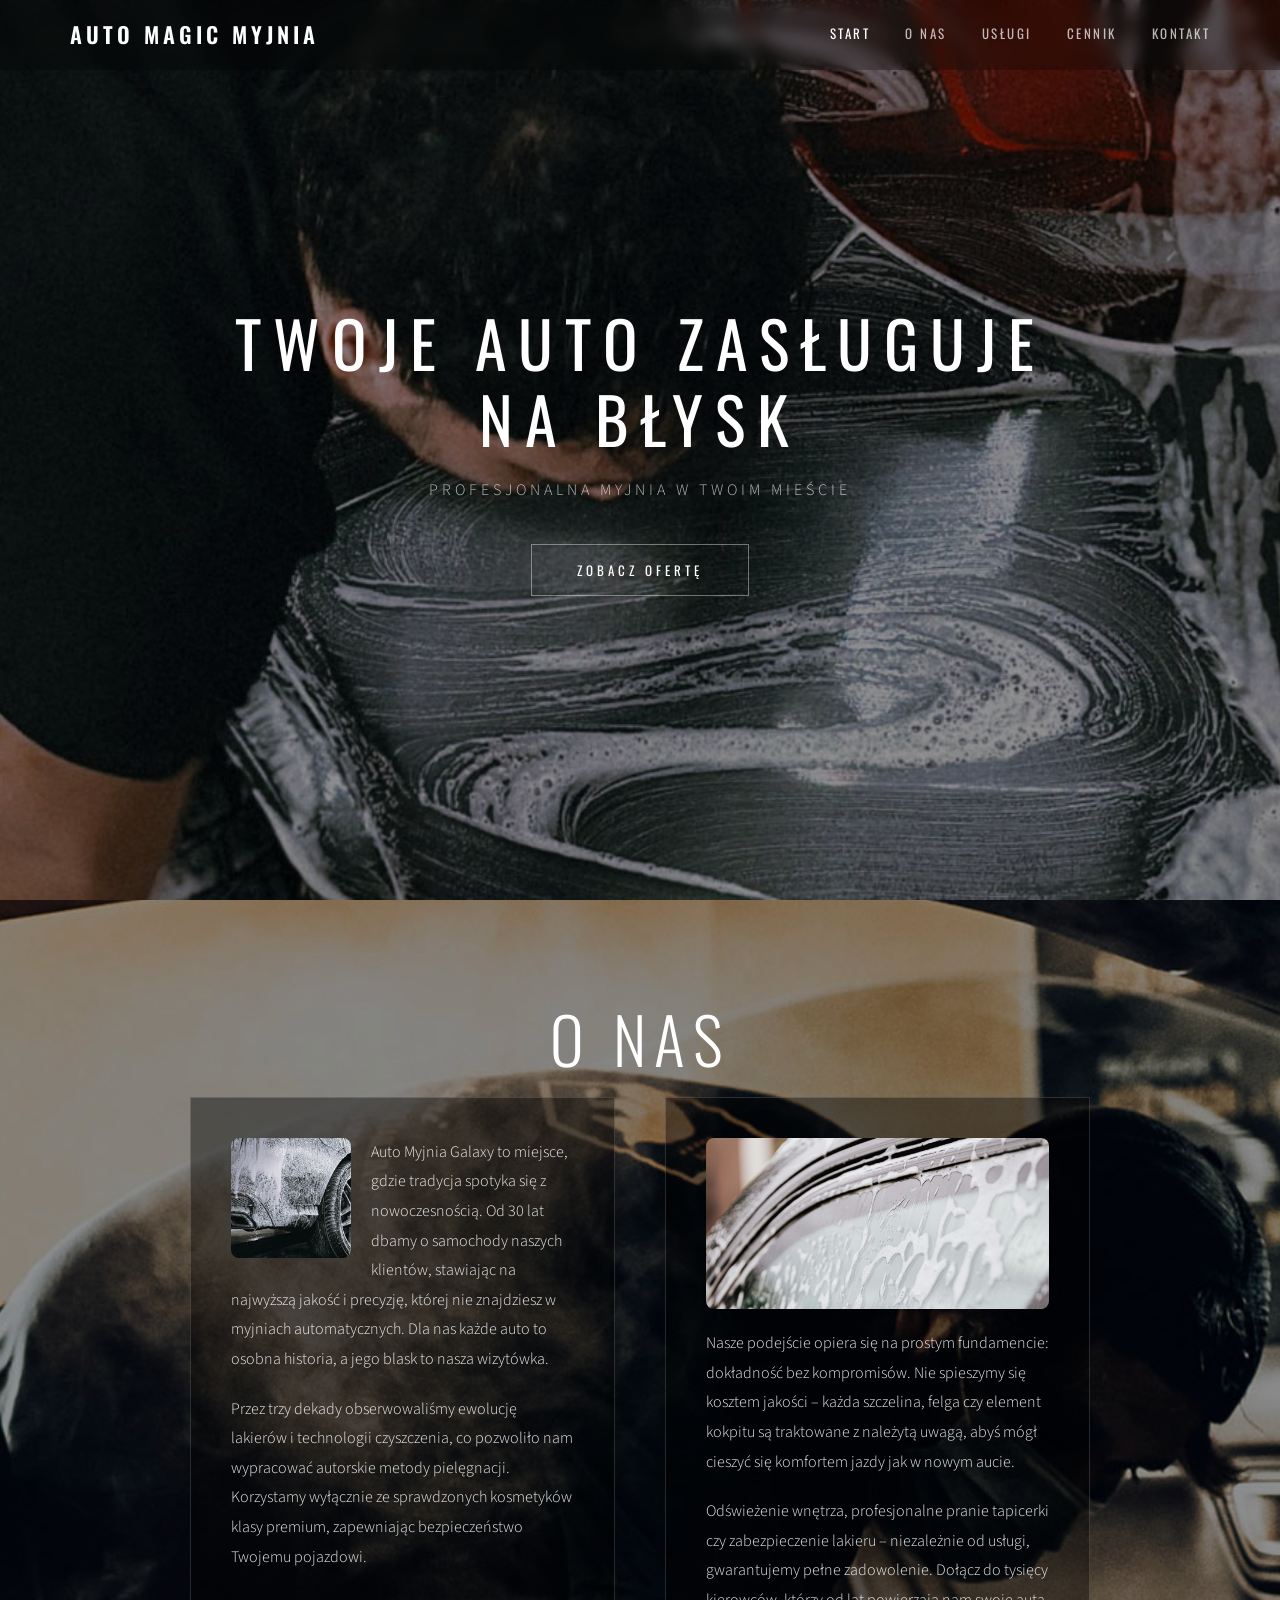
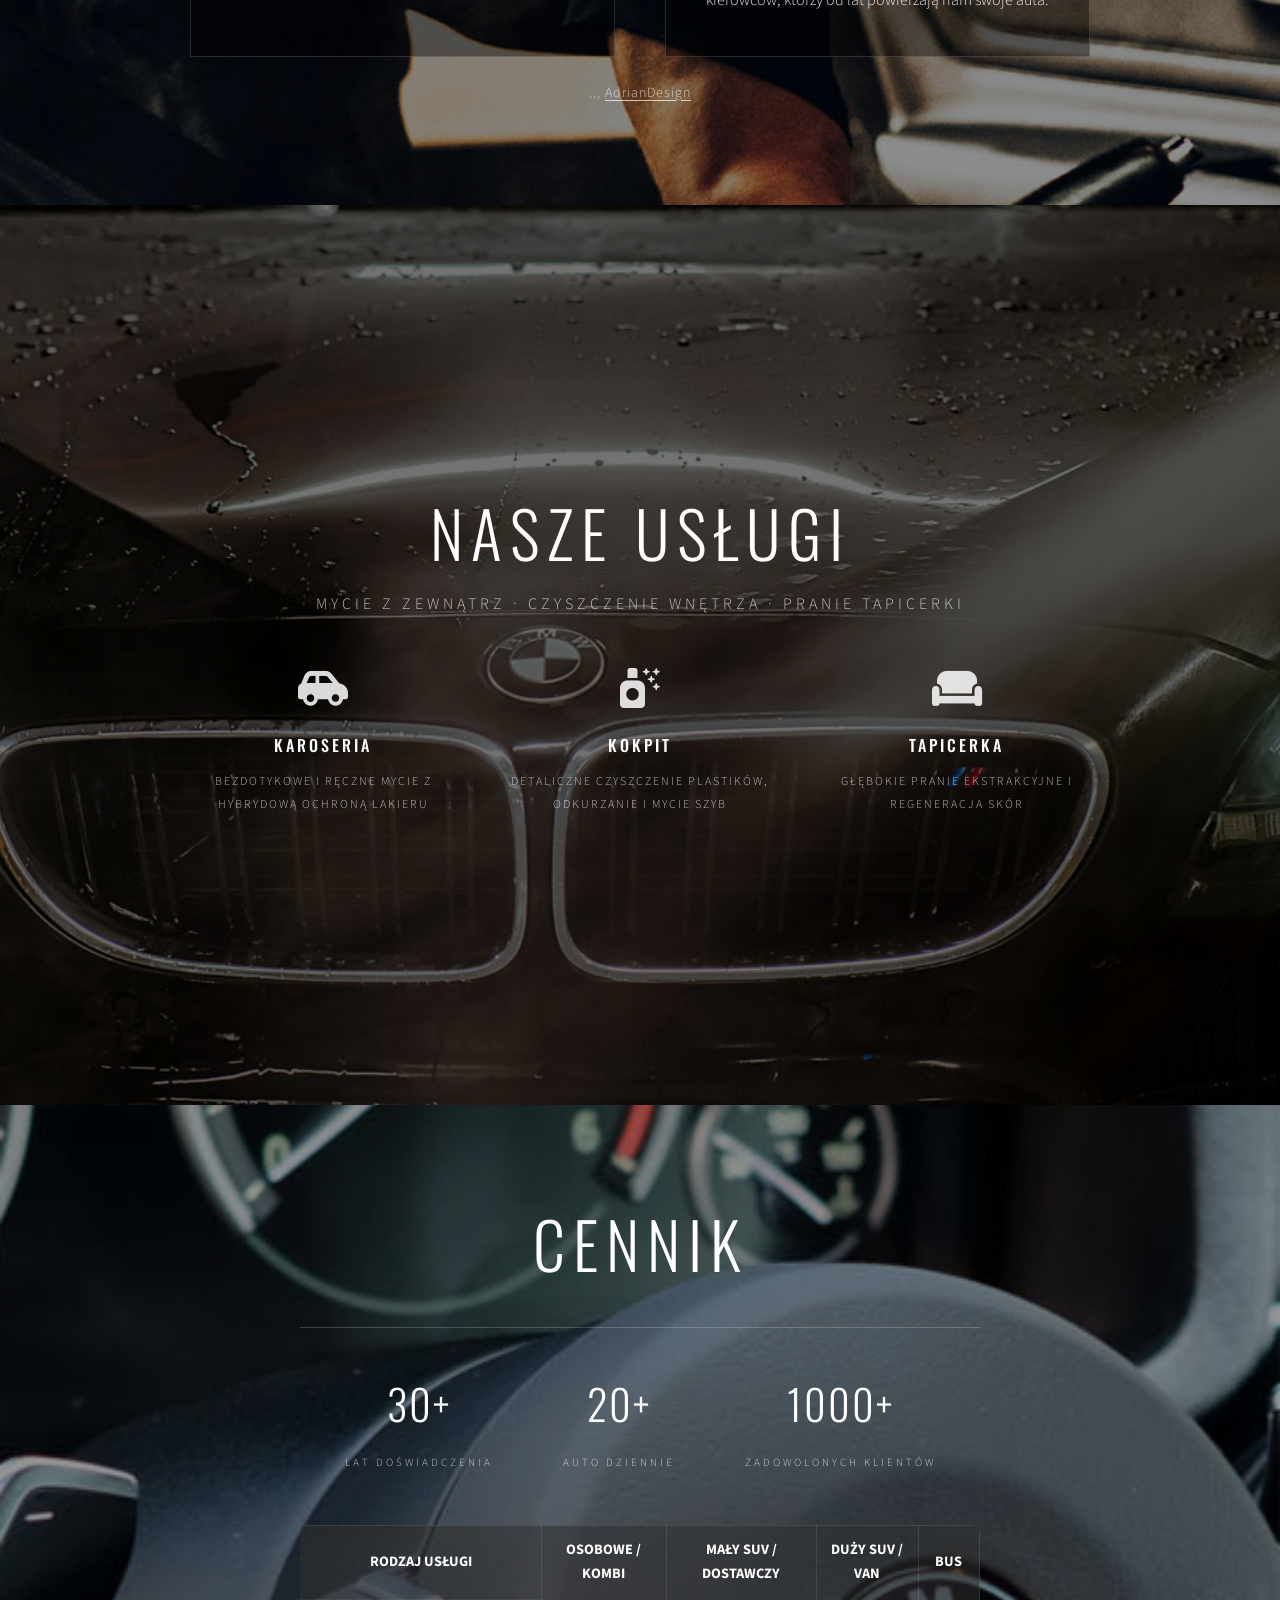
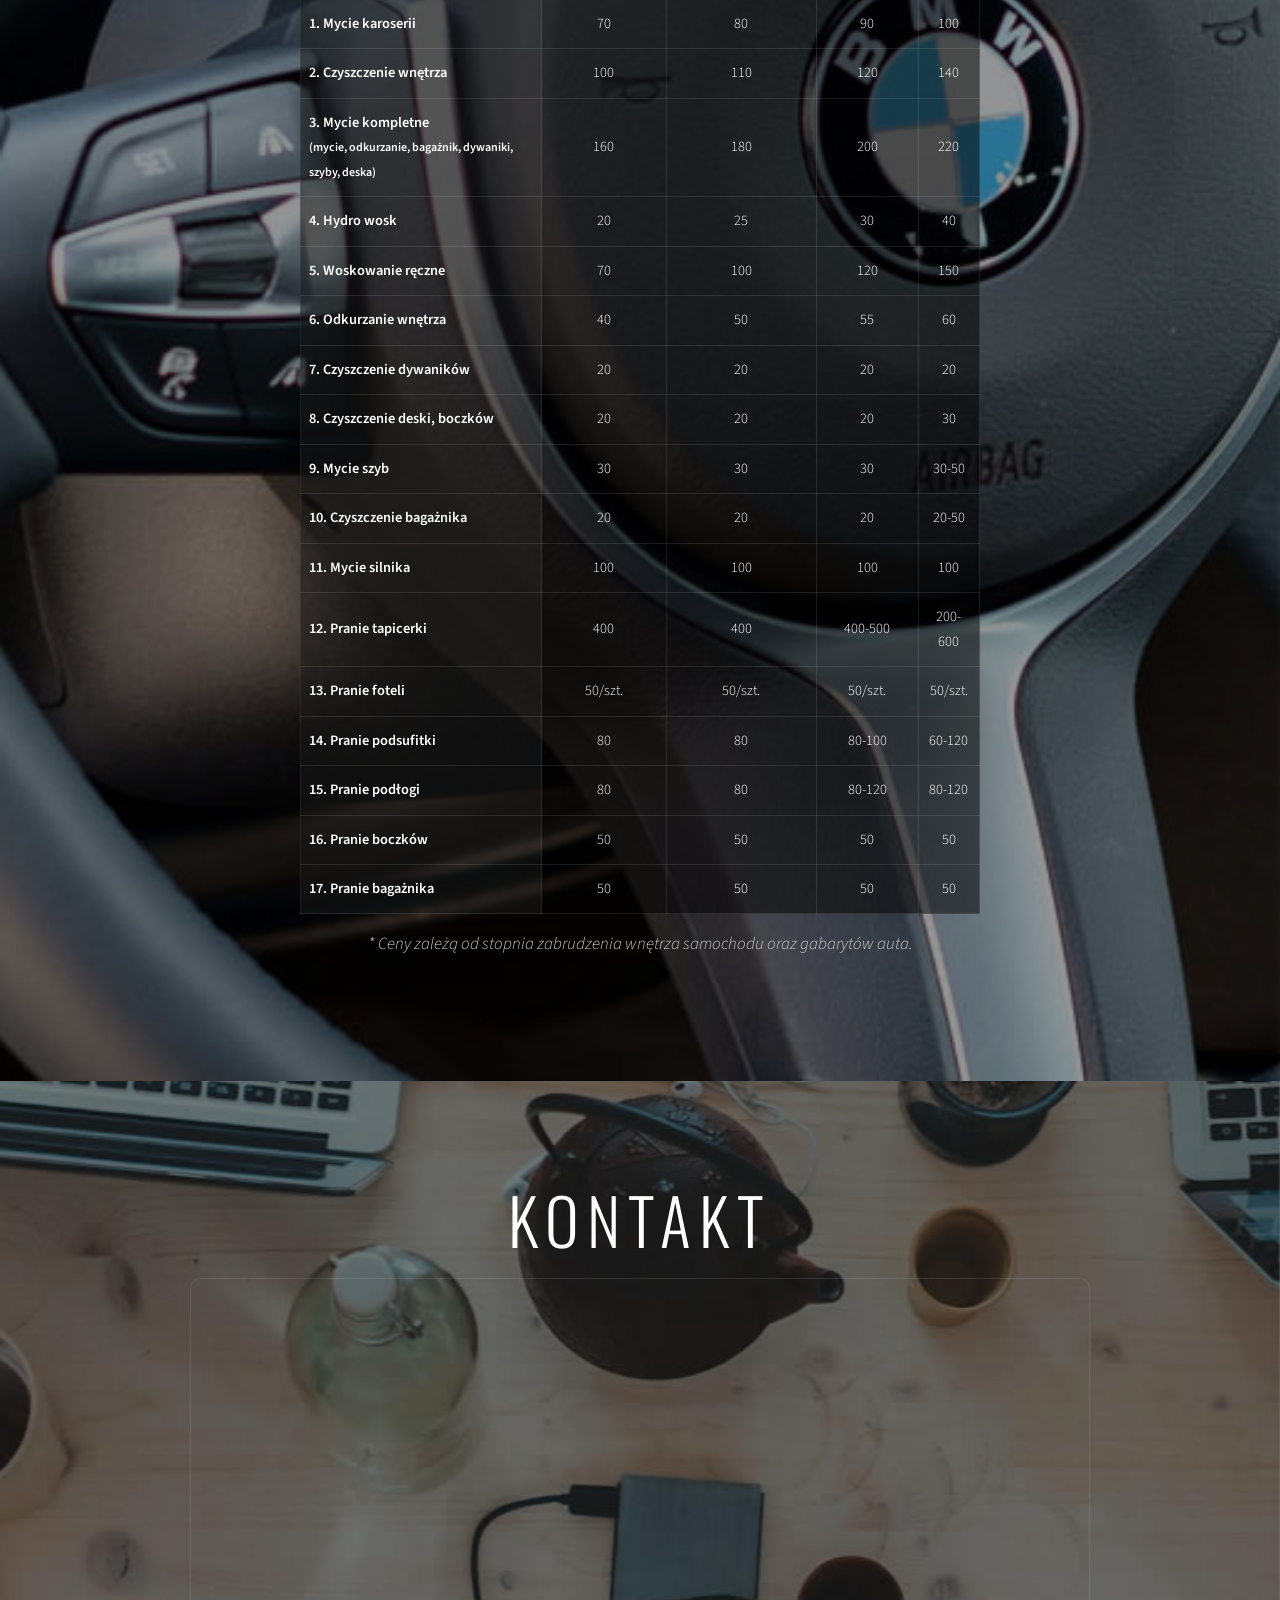
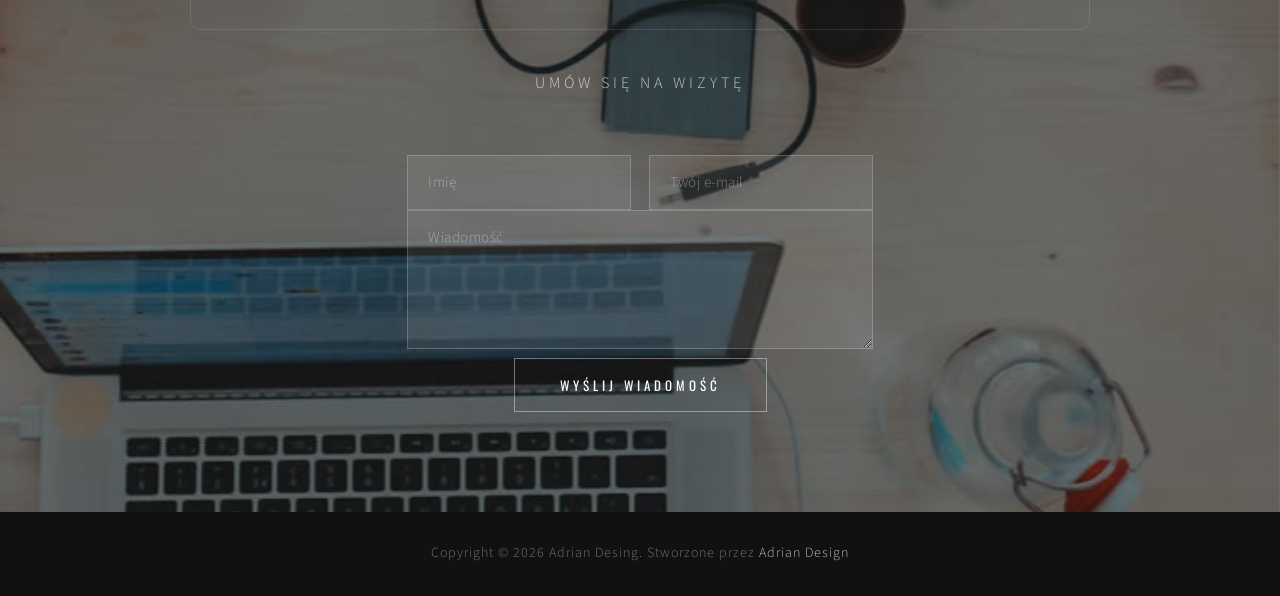
<file: myjnia/index.html>
<!DOCTYPE html>
<html lang="en">
<head>
    <meta charset="UTF-8">
    <meta name="viewport" content="width=device-width, initial-scale=1.0">
    <title>Auto Magic - Myjnia Samochodowa</title>

    <link rel="preconnect" href="https://fonts.googleapis.com">
    <link rel="preconnect" href="https://fonts.gstatic.com" crossorigin>
    <link href="https://fonts.googleapis.com/css2?family=Oswald:wght@300;400;500;600;700&family=Source+Sans+3:ital,wght@0,300;0,400;0,600;1,300;1,400&display=swap" rel="stylesheet">
    <link rel="stylesheet" href="https://cdnjs.cloudflare.com/ajax/libs/font-awesome/6.5.1/css/all.min.css">
    <link rel="stylesheet" href="myjnia.css">
    <!--


-->
</head>
<body>

    <!-- Navigation -->
    <nav id="templatemo-nav">
        <div class="nav-container">
            <a href="#home" class="nav-logo">AUTO MAGIC MYJNIA</a>
            <button class="nav-toggle" id="navToggle" aria-label="Toggle navigation">
                <span></span>
                <span></span>
                <span></span>
            </button>
            <ul class="nav-links" id="navLinks">
                <li><a href="#home" class="active">START</a></li>
                <li><a href="#o-nas">O NAS</a></li>
                <li><a href="#uslugi">USŁUGI</a></li>
                <li><a href="#cennik">CENNIK</a></li>
                <li><a href="#kontakt">KONTAKT</a></li>
            </ul>
        </div>
    </nav>

    <!-- Section 1: Home / Hero -->
    <section id="home" class="parallax-section">
        <div class="parallax-bg" data-speed="0.5" style="background-image: url('images/parallax-bg-01.jpg')"></div>
        <div class="parallax-overlay"></div>
        <div class="section-content">
            <h1 class="section-title hero-title">TWOJE AUTO ZASŁUGUJE NA BŁYSK</h1>
            <p class="section-subtitle caps">Profesjonalna myjnia w Twoim mieście</p>
            <a href="#o-nas" class="btn-scroll">ZOBACZ OFERTĘ</a>
        </div>
    </section>

    <!-- Section 2: About -->
    <section id="o-nas" class="parallax-section">
        <div class="parallax-bg" data-speed="0.45" style="background-image: url('images/parallax-bg-02.jpg')"></div>
        <div class="parallax-overlay"></div>
        <div class="section-content">
            <h2 class="section-title">O NAS</h2>
            <div class="about-cols">
                <div class="about-col">
                    <div class="about-thumb thumb-top-left">
                        <img src="images/about-01.jpg" alt="Our Team">
                    </div>
                    <p>Auto Myjnia Galaxy to miejsce, gdzie tradycja spotyka się z nowoczesnością. Od 30 lat dbamy o samochody naszych klientów, stawiając na najwyższą jakość i precyzję, której nie znajdziesz w myjniach automatycznych. Dla nas każde auto to osobna historia, a jego blask to nasza wizytówka.</p>
<p>Przez trzy dekady obserwowaliśmy ewolucję lakierów i technologii czyszczenia, co pozwoliło nam wypracować autorskie metody pielęgnacji. Korzystamy wyłącznie ze sprawdzonych kosmetyków klasy premium, zapewniając bezpieczeństwo Twojemu pojazdowi.</p>
                </div>
                <div class="about-col">
                    <div class="about-thumb-wide">
                        <img src="images/about-02.jpg" alt="Our Process">
                    </div>
                    <p>Nasze podejście opiera się na prostym fundamencie: dokładność bez kompromisów. Nie spieszymy się kosztem jakości – każda szczelina, felga czy element kokpitu są traktowane z należytą uwagą, abyś mógł cieszyć się komfortem jazdy jak w nowym aucie.</p>
<p>Odświeżenie wnętrza, profesjonalne pranie tapicerki czy zabezpieczenie lakieru – niezależnie od usługi, gwarantujemy pełne zadowolenie. Dołącz do tysięcy kierowców, którzy od lat powierzają nam swoje auta.</p>
                </div>
            </div>
            <p class="unsplash-credit">,,, <a href="https://adriandesign.pl" target="_blank">AdrianDesign</a></p>
        </div>
    </section>

 <!-- Section 3: Services -->
    <section id="uslugi" class="parallax-section">
        <div class="parallax-bg" data-speed="0.55" style="background-image: url('images/parallax-bg-03.jpg')"></div>
        <div class="parallax-overlay overlay-dark"></div>
        <div class="section-content">
            <h2 class="section-title">NASZE USŁUGI</h2>
            <p class="section-subtitle caps">Mycie z zewnątrz &middot; Czyszczenie wnętrza &middot; Pranie tapicerki</p>
            <div class="services-grid">
                <div class="service-item">
                    <div class="service-item">
                        <div class="service-icon">
        <i class="fas fa-car-side" style="font-size: 40px; color: white;"></i>
    </div>
    <h3>KAROSERIA</h3>
    <p class="caps">BEZDOTYKOWE I RĘCZNE MYCIE Z HYBRYDOWĄ OCHRONĄ LAKIERU</p>
</div>
                </div>
                <div class="service-item">
    <div class="service-icon">
        <i class="fas fa-spray-can-sparkles" style="font-size: 40px; color: white;"></i>
    </div>
    <h3>KOKPIT</h3>
    <p class="caps">DETALICZNE CZYSZCZENIE PLASTIKÓW, ODKURZANIE I MYCIE SZYB</p>
</div>
                <div class="service-item">
    <div class="service-icon">
        <i class="fas fa-couch" style="font-size: 40px; color: white;"></i>
    </div>
    <h3>TAPICERKA</h3>
    <p class="caps">GŁĘBOKIE PRANIE EKSTRAKCYJNE I REGENERACJA SKÓR</p>
</div>
        </div>
    </section>

    <!-- Section 4: Gallery -->
    <section id="cennik" class="parallax-section">
        <div class="parallax-bg" data-speed="0.5" style="background-image: url('images/parallax-bg-04.jpg')"></div>
        <div class="parallax-overlay"></div>
        <div class="section-content">
            <h2 class="section-title">CENNIK</h2>
            <div class="content-block">
                <p></p>
                <div class="stats-row">
                    <div class="stat-item">
                        <span class="stat-number">30+</span>
                        <span class="stat-label caps">LAT DOŚWIADCZENIA</span>
                    </div>
                    <div class="stat-item">
                        <span class="stat-number">20+</span>
                        <span class="stat-label caps">AUTO DZIENNIE</span>
                    </div>
                    <div class="stat-item">
                        <span class="stat-number">1000+</span>
                        <span class="stat-label caps">ZADOWOLONYCH KLIENTÓW</span>
                    </div>
                </div>
                <div class="table-responsive" style="margin-top: 50px;">
                <table class="pricing-table">
                    <thead>
                        <tr>
                            <th>Rodzaj usługi</th>
                            <th>Osobowe / Kombi</th>
                            <th>Mały SUV / Dostawczy</th>
                            <th>Duży SUV / Van</th>
                            <th>BUS</th>
                        </tr>
                    </thead>
                    <tbody>
                        <tr><td>1. Mycie karoserii</td><td>70</td><td>80</td><td>90</td><td>100</td></tr>
                        <tr><td>2. Czyszczenie wnętrza</td><td>100</td><td>110</td><td>120</td><td>140</td></tr>
                        <tr><td>3. Mycie kompletne <br><small>(mycie, odkurzanie, bagażnik, dywaniki, szyby, deska)</small></td><td>160</td><td>180</td><td>200</td><td>220</td></tr>
                        <tr><td>4. Hydro wosk</td><td>20</td><td>25</td><td>30</td><td>40</td></tr>
                        <tr><td>5. Woskowanie ręczne</td><td>70</td><td>100</td><td>120</td><td>150</td></tr>
                        <tr><td>6. Odkurzanie wnętrza</td><td>40</td><td>50</td><td>55</td><td>60</td></tr>
                        <tr><td>7. Czyszczenie dywaników</td><td>20</td><td>20</td><td>20</td><td>20</td></tr>
                        <tr><td>8. Czyszczenie deski, boczków</td><td>20</td><td>20</td><td>20</td><td>30</td></tr>
                        <tr><td>9. Mycie szyb</td><td>30</td><td>30</td><td>30</td><td>30-50</td></tr>
                        <tr><td>10. Czyszczenie bagażnika</td><td>20</td><td>20</td><td>20</td><td>20-50</td></tr>
                        <tr><td>11. Mycie silnika</td><td>100</td><td>100</td><td>100</td><td>100</td></tr>
                        <tr><td>12. Pranie tapicerki</td><td>400</td><td>400</td><td>400-500</td><td>200-600</td></tr>
                        <tr><td>13. Pranie foteli</td><td>50/szt.</td><td>50/szt.</td><td>50/szt.</td><td>50/szt.</td></tr>
                        <tr><td>14. Pranie podsufitki</td><td>80</td><td>80</td><td>80-100</td><td>60-120</td></tr>
                        <tr><td>15. Pranie podłogi</td><td>80</td><td>80</td><td>80-120</td><td>80-120</td></tr>
                        <tr><td>16. Pranie boczków</td><td>50</td><td>50</td><td>50</td><td>50</td></tr>
                        <tr><td>17. Pranie bagażnika</td><td>50</td><td>50</td><td>50</td><td>50</td></tr>
                    </tbody>
                </table>
                <p class="price-note" style="text-align: center; color: #ccc; font-style: italic; margin-top: 15px;">
                    * Ceny zależą od stopnia zabrudzenia wnętrza samochodu oraz gabarytów auta.
                </p>
            </div>
            </div>
        </div>

    </section>

    <!-- Section 5: Contact -->
    <section id="kontakt" class="parallax-section">
        <div class="parallax-bg" data-speed="0.5" style="background-image: url('images/parallax-bg-05.jpg')"></div>
        <div class="parallax-overlay overlay-medium"></div>
        <div class="section-content">
            <h2 class="section-title">KONTAKT</h2>
            <div class="map-wrap" style="margin-bottom: 40px; border-radius: 10px; overflow: hidden; border: 1px solid rgba(255,255,255,0.1);">
                <iframe 
                    src="https://www.google.com/maps/embed?pb=!1m18!1m12!1m3!1d2446.331613586523!2d21.053896477146522!3d52.182823661195655!2m3!1f0!2f0!3f0!3m2!1i1024!2i768!4f13.1!3m3!1m2!1s0x471ecc2563f684c1%3A0x6b976e10091410d!2s%C5%9Bw.%20Bonifacego%20100%2C%2002-909%20Warszawa!5e0!3m2!1spl!2spl!4v1711990000000!5m2!1spl!2spl" 
                    width="100%" 
                    height="350" 
                    style="border:0; display: block;" 
                    allowfullscreen="" 
                    loading="lazy" 
                    referrerpolicy="no-referrer-when-downgrade">
                </iframe>
            </div>

            <div class="contact-form-wrap">
                <form id="contactForm" class="contact-form">
            <p class="section-subtitle caps">Umów się na wizytę</p>
            <div class="contact-form-wrap">
                <form id="contactForm" class="contact-form">
                    <div class="form-row">
                        <input type="text" placeholder="Imię" required>
                        <input type="email" placeholder="Twój e-mail" required>
                    </div>
                    <textarea placeholder="Wiadomość" rows="5" required></textarea>
                    <button type="submit" class="btn-submit">WYŚLIJ WIADOMOŚĆ</button>
                </form>
            </div>
        </div>
    </section>

    <!-- Footer -->
    <footer id="templatemo-footer">
        <p>Copyright &copy; 2026 Adrian Desing. Stworzone przez <a href="https://adriandesign.pl" rel="nofollow" target="_blank">Adrian Design</a></p>
    </footer>
    <script src="myjnia.js"></script>
</body>
</html>
</file>
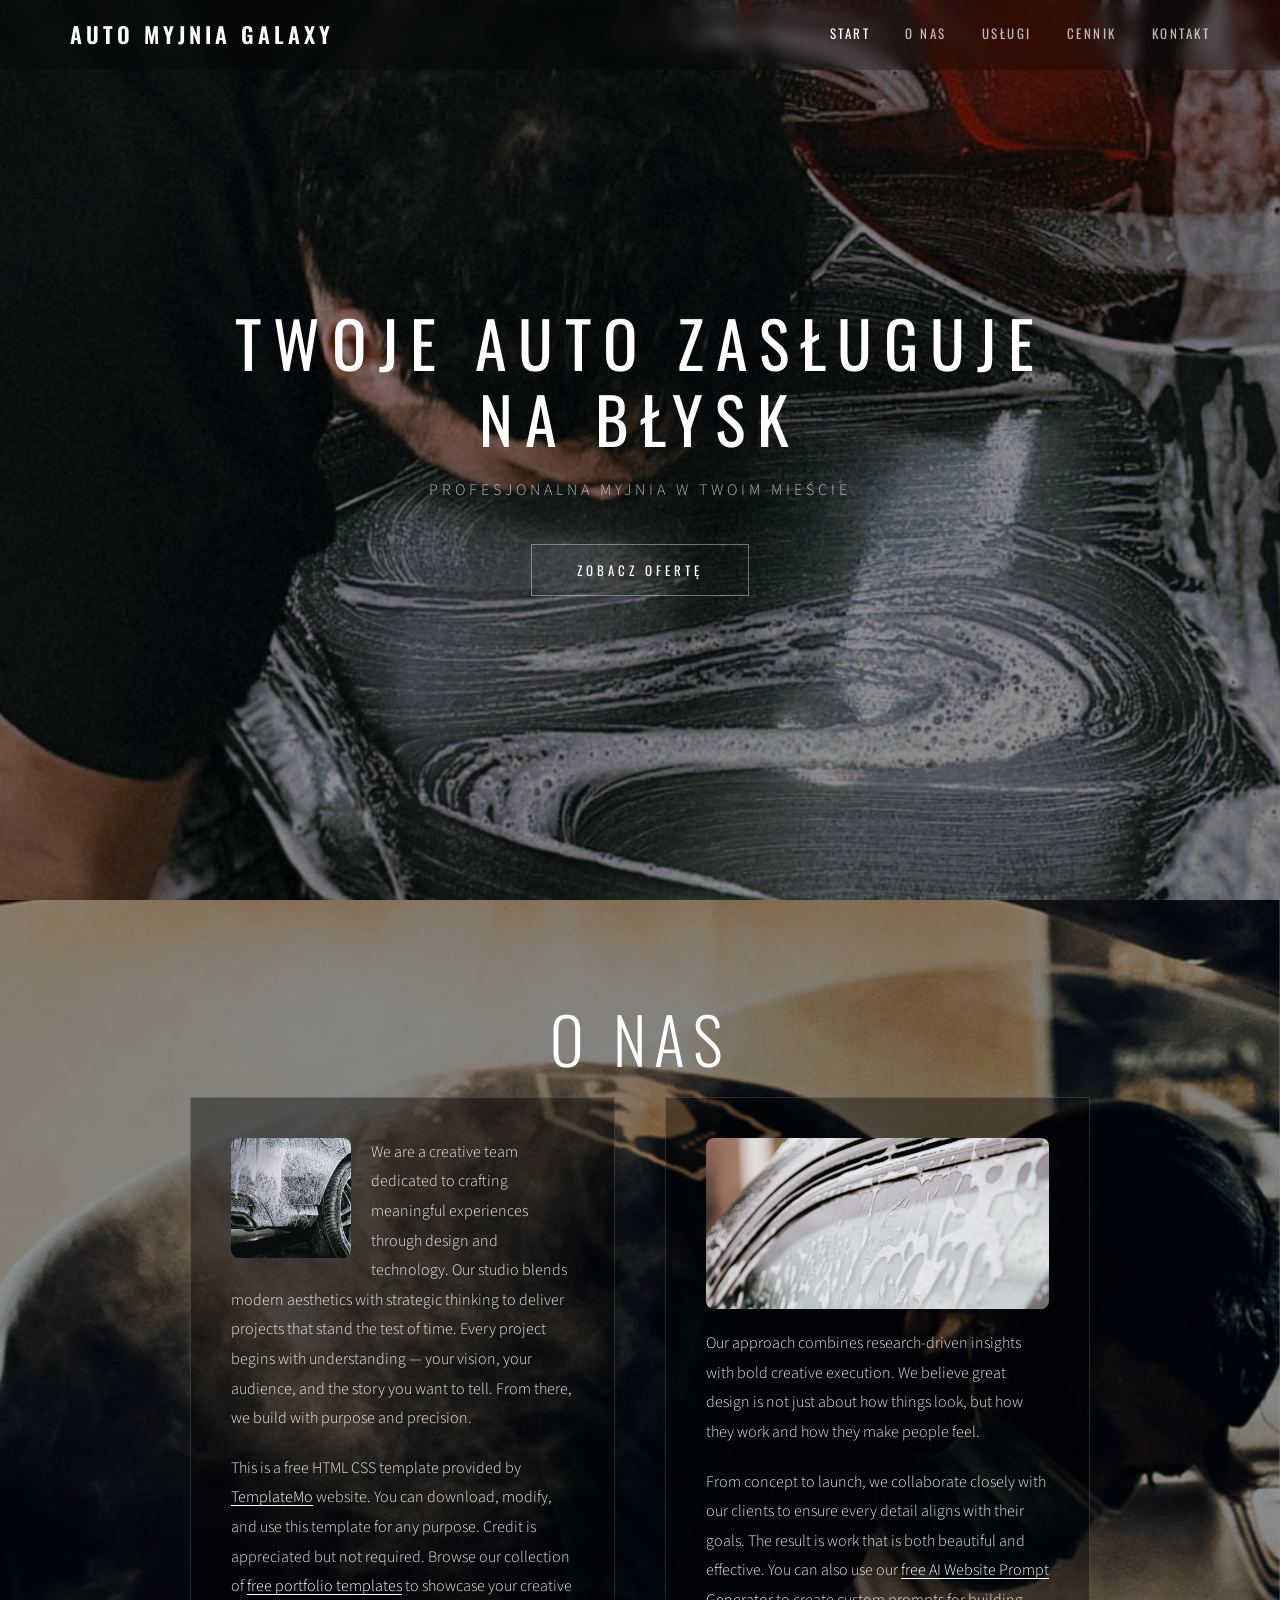
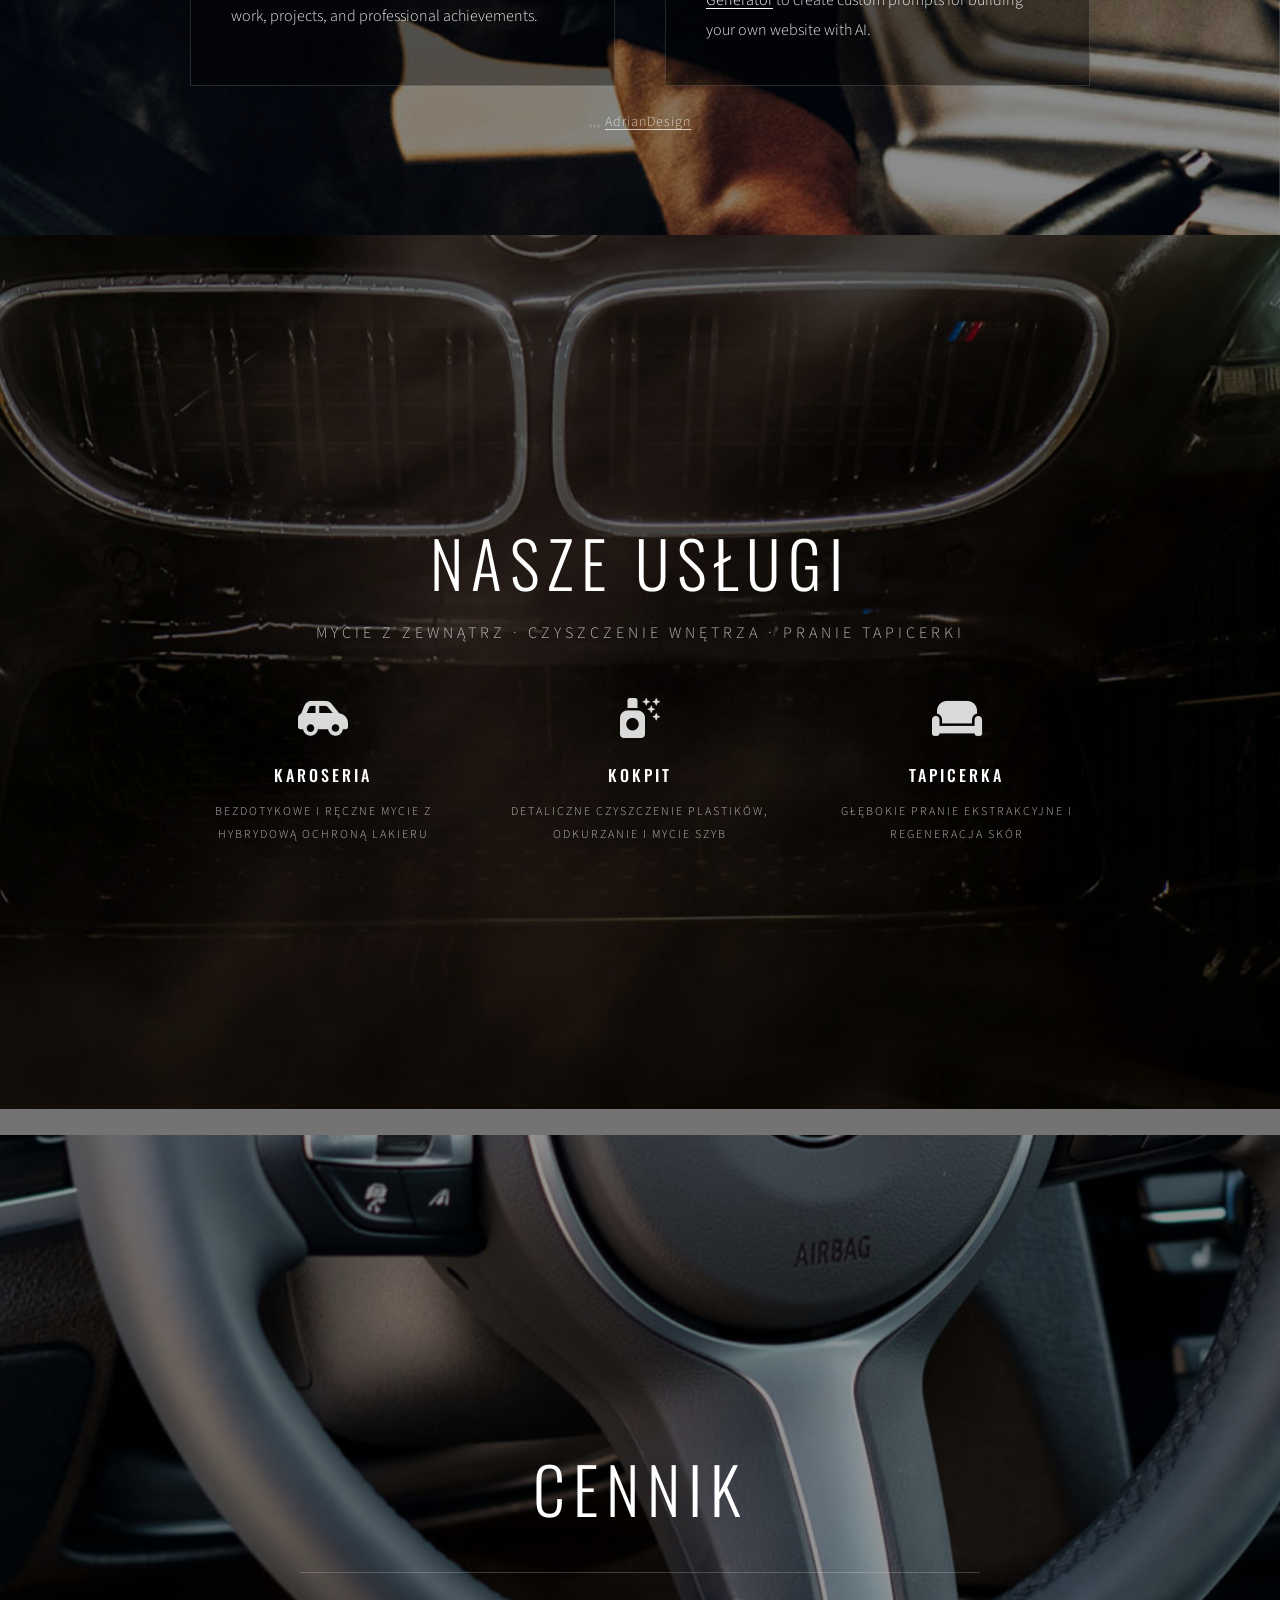
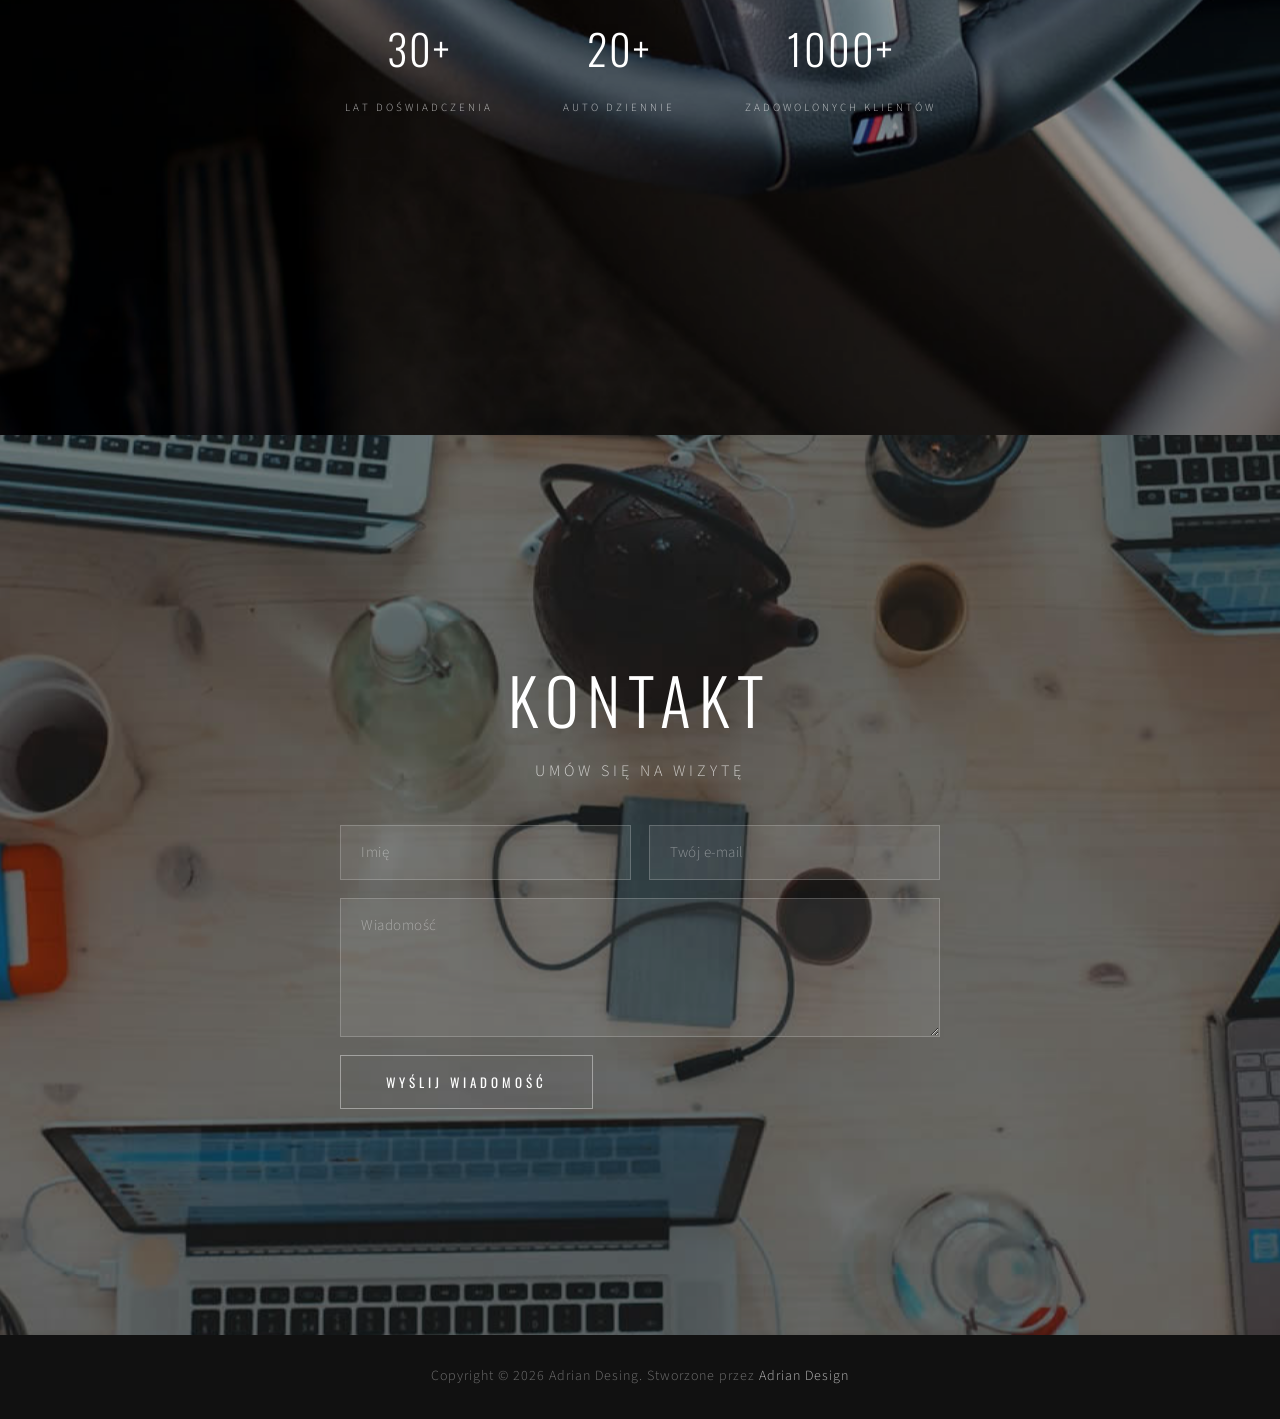
<file: myjnia/index - Copy.html>
<!DOCTYPE html>
<html lang="en">
<head>
    <meta charset="UTF-8">
    <meta name="viewport" content="width=device-width, initial-scale=1.0">
    <title>Parallax Starter - Free HTML CSS Template</title>

    <link rel="preconnect" href="https://fonts.googleapis.com">
    <link rel="preconnect" href="https://fonts.gstatic.com" crossorigin>
    <link href="https://fonts.googleapis.com/css2?family=Oswald:wght@300;400;500;600;700&family=Source+Sans+3:ital,wght@0,300;0,400;0,600;1,300;1,400&display=swap" rel="stylesheet">
    <link rel="stylesheet" href="https://cdnjs.cloudflare.com/ajax/libs/font-awesome/6.5.1/css/all.min.css">
    <link rel="stylesheet" href="templatemo-parallax-starter.css">
    <!--


-->
</head>
<body>

    <!-- Navigation -->
    <nav id="templatemo-nav">
        <div class="nav-container">
            <a href="#home" class="nav-logo">AUTO MYJNIA GALAXY</a>
            <button class="nav-toggle" id="navToggle" aria-label="Toggle navigation">
                <span></span>
                <span></span>
                <span></span>
            </button>
            <ul class="nav-links" id="navLinks">
                <li><a href="#home" class="active">START</a></li>
                <li><a href="#about">O NAS</a></li>
                <li><a href="#services">USŁUGI</a></li>
                <li><a href="#gallery">CENNIK</a></li>
                <li><a href="#contact">KONTAKT</a></li>
            </ul>
        </div>
    </nav>

    <!-- Section 1: Home / Hero -->
    <section id="home" class="parallax-section">
        <div class="parallax-bg" data-speed="0.5" style="background-image: url('images/parallax-bg-01.jpg')"></div>
        <div class="parallax-overlay"></div>
        <div class="section-content">
            <h1 class="section-title hero-title">TWOJE AUTO ZASŁUGUJE NA BŁYSK</h1>
            <p class="section-subtitle caps">Profesjonalna myjnia w Twoim mieście</p>
            <a href="#about" class="btn-scroll">ZOBACZ OFERTĘ</a>
        </div>
    </section>

    <!-- Section 2: About -->
    <section id="about" class="parallax-section">
        <div class="parallax-bg" data-speed="0.45" style="background-image: url('images/parallax-bg-02.jpg')"></div>
        <div class="parallax-overlay"></div>
        <div class="section-content">
            <h2 class="section-title">O NAS</h2>
            <div class="about-cols">
                <div class="about-col">
                    <div class="about-thumb thumb-top-left">
                        <img src="images/about-01.jpg" alt="Our Team">
                    </div>
                    <p>We are a creative team dedicated to crafting meaningful experiences through design and technology. Our studio blends modern aesthetics with strategic thinking to deliver projects that stand the test of time. Every project begins with understanding — your vision, your audience, and the story you want to tell. From there, we build with purpose and precision.</p>
                    <p>This is a free HTML CSS template provided by <a href="https://templatemo.com" rel="nofollow" target="_blank">TemplateMo</a> website. You can download, modify, and use this template for any purpose. Credit is appreciated but not required. Browse our collection of <a href="https://templatemo.com/templates/portfolio-website-templates" rel="nofollow" target="_blank">free portfolio templates</a> to showcase your creative work, projects, and professional achievements.</p>
                </div>
                <div class="about-col">
                    <div class="about-thumb-wide">
                        <img src="images/about-02.jpg" alt="Our Process">
                    </div>
                    <p>Our approach combines research-driven insights with bold creative execution. We believe great design is not just about how things look, but how they work and how they make people feel.</p>
                    <p>From concept to launch, we collaborate closely with our clients to ensure every detail aligns with their goals. The result is work that is both beautiful and effective. You can also use our <a href="https://templatemo.com/ai-website-prompt-generator" rel="nofollow" target="_blank">free AI Website Prompt Generator</a> to create custom prompts for building your own website with AI.</p>
                </div>
            </div>
            <p class="unsplash-credit">,,, <a href="https://adriandesign.pl" target="_blank">AdrianDesign</a></p>
        </div>
    </section>

    <!-- Section 3: Services -->
    <section id="services" class="parallax-section">
        <div class="parallax-bg" data-speed="0.55" style="background-image: url('images/parallax-bg-03.jpg')"></div>
        <div class="parallax-overlay overlay-dark"></div>
        <div class="section-content">
            <h2 class="section-title">NASZE USŁUGI</h2>
            <p class="section-subtitle caps">Mycie z zewnątrz &middot; Czyszczenie wnętrza &middot; Pranie tapicerki</p>
            <div class="services-grid">
                <div class="service-item">
                    <div class="service-item">
                        <div class="service-icon">
        <i class="fas fa-car-side" style="font-size: 40px; color: white;"></i>
    </div>
    <h3>KAROSERIA</h3>
    <p class="caps">BEZDOTYKOWE I RĘCZNE MYCIE Z HYBRYDOWĄ OCHRONĄ LAKIERU</p>
</div>
                </div>
                <div class="service-item">
    <div class="service-icon">
        <i class="fas fa-spray-can-sparkles" style="font-size: 40px; color: white;"></i>
    </div>
    <h3>KOKPIT</h3>
    <p class="caps">DETALICZNE CZYSZCZENIE PLASTIKÓW, ODKURZANIE I MYCIE SZYB</p>
</div>
                <div class="service-item">
    <div class="service-icon">
        <i class="fas fa-couch" style="font-size: 40px; color: white;"></i>
    </div>
    <h3>TAPICERKA</h3>
    <p class="caps">GŁĘBOKIE PRANIE EKSTRAKCYJNE I REGENERACJA SKÓR</p>
</div>
        </div>
    </section>

    <!-- Section 4: Gallery -->
    <section id="gallery" class="parallax-section">
        <div class="parallax-bg" data-speed="0.5" style="background-image: url('images/parallax-bg-04.jpg')"></div>
        <div class="parallax-overlay"></div>
        <div class="section-content">
            <h2 class="section-title">CENNIK</h2>
            <div class="content-block">
                <p></p>
                <div class="stats-row">
                    <div class="stat-item">
                        <span class="stat-number">30+</span>
                        <span class="stat-label caps">LAT DOŚWIADCZENIA</span>
                    </div>
                    <div class="stat-item">
                        <span class="stat-number">20+</span>
                        <span class="stat-label caps">AUTO DZIENNIE</span>
                    </div>
                    <div class="stat-item">
                        <span class="stat-number">1000+</span>
                        <span class="stat-label caps">ZADOWOLONYCH KLIENTÓW</span>
                    </div>
                </div>
            </div>
        </div>
    </section>

    <!-- Section 5: Contact -->
    <section id="contact" class="parallax-section">
        <div class="parallax-bg" data-speed="0.5" style="background-image: url('images/parallax-bg-05.jpg')"></div>
        <div class="parallax-overlay overlay-medium"></div>
        <div class="section-content">
            <h2 class="section-title">KONTAKT</h2>
            <p class="section-subtitle caps">Umów się na wizytę</p>
            <div class="contact-form-wrap">
                <form id="contactForm" class="contact-form">
                    <div class="form-row">
                        <input type="text" placeholder="Imię" required>
                        <input type="email" placeholder="Twój e-mail" required>
                    </div>
                    <textarea placeholder="Wiadomość" rows="5" required></textarea>
                    <button type="submit" class="btn-submit">WYŚLIJ WIADOMOŚĆ</button>
                </form>
            </div>
        </div>
    </section>

    <!-- Footer -->
    <footer id="templatemo-footer">
        <p>Copyright &copy; 2026 Adrian Desing. Stworzone przez <a href="https://adriandesign.pl" rel="nofollow" target="_blank">Adrian Design</a></p>
    </footer>
    <script src="templatemo-parallax-script.js"></script>
</body>
</html>
</file>
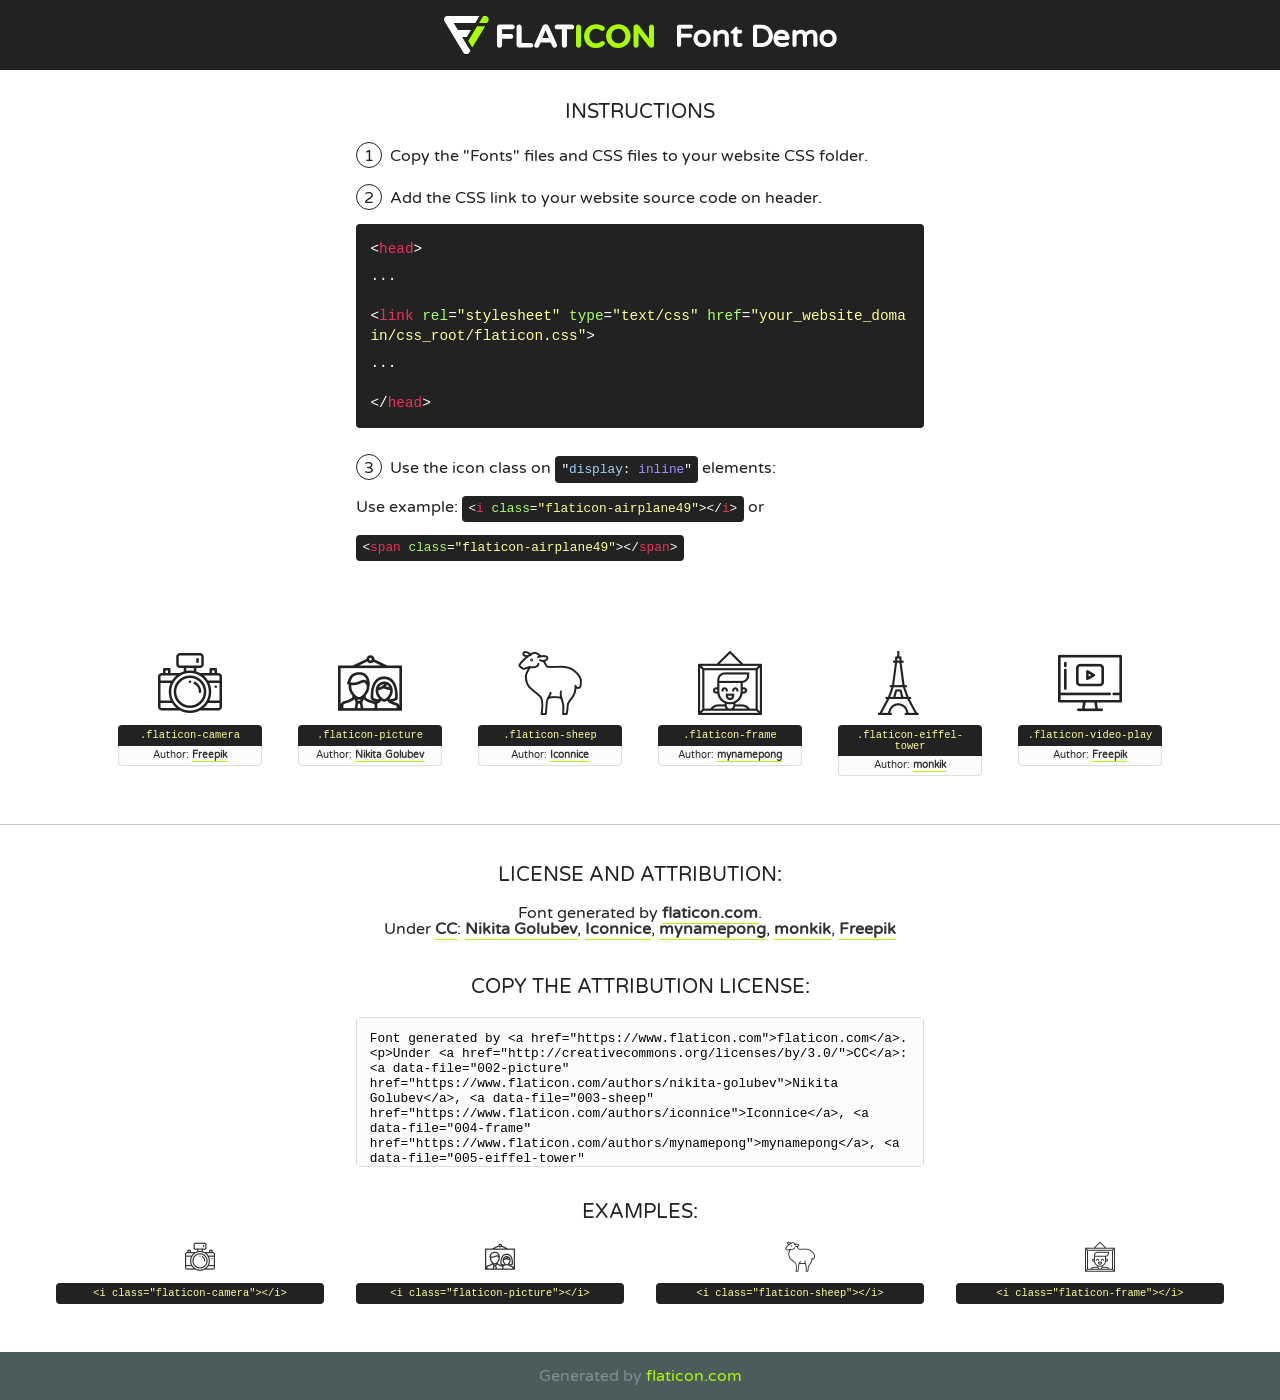
<file: fonts/flaticon/font/flaticon.html>
<!DOCTYPE html>
<!--
  Flaticon icon font: Flaticon
  Creation date: 07/12/2018 03:18
-->
<html>
<!DOCTYPE html>
<html>

<head>
    <title>Flaticon WebFont</title>
    <link href="http://fonts.googleapis.com/css?family=Varela+Round" rel="stylesheet" type="text/css" />
    <link rel="stylesheet" type="text/css" href="flaticon.css">
    <meta charset="UTF-8">
    <style>
    html, body, div, span, applet, object, iframe,
    h1, h2, h3, h4, h5, h6, p, blockquote, pre,
    a, abbr, acronym, address, big, cite, code,
    del, dfn, em, img, ins, kbd, q, s, samp,
    small, strike, strong, sub, sup, tt, var,
    b, u, i, center,
    dl, dt, dd, ol, ul, li,
    fieldset, form, label, legend,
    table, caption, tbody, tfoot, thead, tr, th, td,
    article, aside, canvas, details, embed, 
    figure, figcaption, footer, header, hgroup, 
    menu, nav, output, ruby, section, summary,
    time, mark, audio, video {
        margin: 0;
        padding: 0;
        border: 0;
        font-size: 100%;
        font: inherit;
        vertical-align: baseline;
    }
    /* HTML5 display-role reset for older browsers */
    article, aside, details, figcaption, figure, 
    footer, header, hgroup, menu, nav, section {
        display: block;
    }
    body {
        line-height: 1;
    }
    ol, ul {
        list-style: none;
    }
    blockquote, q {
        quotes: none;
    }
    blockquote:before, blockquote:after,
    q:before, q:after {
        content: '';
        content: none;
    }
    table {
        border-collapse: collapse;
        border-spacing: 0;
    }
    body {
        font-family: 'Varela Round', Helvetica, Arial, sans-serif;
        font-size: 16px;
        color: #222;
    }
    a {
        color: #333;
        border-bottom: 1px solid #a9fd00;
        font-weight: bold;
        text-decoration: none;
    }
    * {
        -moz-box-sizing: border-box;
        -webkit-box-sizing: border-box;
        box-sizing: border-box;
        margin: 0;
        padding: 0;
    }
    [class^="flaticon-"]:before, [class*=" flaticon-"]:before, [class^="flaticon-"]:after, [class*=" flaticon-"]:after {
        font-family: Flaticon;
        font-size: 30px;
        font-style: normal;
        margin-left: 20px;
        color: #333;
    }
    .wrapper {
        max-width: 600px;
        margin: auto;
        padding: 0 1em;
    }
    .title {
        font-size: 1.25em;
        text-align: center;
        margin-bottom: 1em;
        text-transform: uppercase;
    }
    header {
        text-align: center;
        background-color: #222;
        color: #fff;
        padding: 1em;
    }
    header .logo {
        width: 210px;
        height: 38px;
        display: inline-block;
        vertical-align: middle;
        margin-right: 1em;
        border: none;
    }
    header strong {
        font-size: 1.95em;
        font-weight: bold;
        vertical-align: middle;
        margin-top: 5px;
        display: inline-block;
    }
    .demo {
        margin: 2em auto;
        line-height: 1.25em;
    }
    .demo ul li {
        margin-bottom: 1em;
    }
    .demo ul li .num {
        color: #222;
        border-radius: 20px;
        display: inline-block;
        width: 26px;
        padding: 3px;
        height: 26px;
        text-align: center;
        margin-right: 0.5em;
        border: 1px solid #222;
    }
    .demo ul li code {
        background-color: #222;
        border-radius: 4px;
        padding: 0.25em 0.5em;
        display: inline-block;
        color: #fff;
        font-family: Consolas,Monaco,Lucida Console,Liberation Mono,DejaVu Sans Mono,Bitstream Vera Sans Mono,Courier New, monospace;
        font-weight: lighter;
        margin-top: 1em;
        font-size: 0.8em;
        word-break: break-all;
    }
    .demo ul li code.big {
        padding: 1em;
        font-size: 0.9em;
    }
    .demo ul li code .red {
        color: #EF3159;
    }
    .demo ul li code .green {
        color: #ACFF65;
    }
    .demo ul li code .yellow {
        color: #FFFF99;
    }
    .demo ul li code .blue {
        color: #99D3FF;
    }
    .demo ul li code .purple {
        color: #A295FF;
    }
    .demo ul li code .dots {
        margin-top: 0.5em;
        display: block;
    }
    #glyphs {
        border-bottom: 1px solid #ccc;
        padding: 2em 0;
        text-align: center;
    }
    .glyph {
        display: inline-block;
        width: 9em;
        margin: 1em;
        text-align: center;
        vertical-align: top;
        background: #FFF;
    }
    .glyph .glyph-icon {
        padding: 10px;
        display: block;
        font-family:"Flaticon";
        font-size: 64px;
        line-height: 1;
    }
    .glyph .glyph-icon:before {
        font-size: 64px;
        color: #222;
        margin-left: 0;
    }
    .class-name {
        font-size: 0.65em;
        background-color: #222;
        color: #fff;
        border-radius: 4px 4px 0 0;
        padding: 0.5em;
        color: #FFFF99;
        font-family: Consolas,Monaco,Lucida Console,Liberation Mono,DejaVu Sans Mono,Bitstream Vera Sans Mono,Courier New, monospace;
    }
    .author-name {
        font-size: 0.6em;
        background-color: #fcfcfd;
        border: 1px solid #DEDEE4;
        border-top: 0;
        border-radius: 0 0 4px 4px;
        padding: 0.5em;
    }
    .class-name:last-child {
        font-size: 10px;
        color:#888;
    }
    .class-name:last-child a {
        font-size: 10px;
        color:#555;
    }
    .class-name:last-child a:hover {
        color:#a9fd00;
    }
    .glyph > input {
        display: block;
        width: 100px;
        margin: 5px auto;
        text-align: center;
        font-size: 12px;
        cursor: text;
    }
    .glyph > input.icon-input {
        font-family:"Flaticon";
        font-size: 16px;
        margin-bottom: 10px;
    }
    .attribution .title {
        margin-top: 2em;
    }
    .attribution textarea {
        background-color: #fcfcfd;
        padding: 1em;
        border: none;
        box-shadow: none;
        border: 1px solid #DEDEE4;
        border-radius: 4px;
        resize: none;
        width: 100%;
        height: 150px;
        font-size: 0.8em;
        font-family: Consolas,Monaco,Lucida Console,Liberation Mono,DejaVu Sans Mono,Bitstream Vera Sans Mono,Courier New, monospace;
        -webkit-appearance: none;
    }
    .iconsuse {
        margin: 2em auto;
        text-align: center;
        max-width: 1200px;
    }
    .iconsuse:after {
        content: '';
        display: table;
        clear: both;
    }
    .iconsuse .image {
        float: left;
        width: 25%;
        padding: 0 1em;
    }
    .iconsuse .image p {
        margin-bottom: 1em;
    }
    .iconsuse .image span {
        display: block;
        font-size: 0.65em;
        background-color: #222;
        color: #fff;
        border-radius: 4px;
        padding: 0.5em;
        color: #FFFF99;
        margin-top: 1em;
        font-family: Consolas,Monaco,Lucida Console,Liberation Mono,DejaVu Sans Mono,Bitstream Vera Sans Mono,Courier New, monospace;
    }
    #footer {
        text-align: center;
        background-color: #4C5B5C;
        color: #7c9192;
        padding: 1em;
    }
    #footer a {
        border: none;
        color: #a9fd00;
        font-weight: normal;
    }
    @media (max-width: 960px) {
        .iconsuse .image {
            width: 50%;
        }
    }
    @media (max-width: 560px) {
        .iconsuse .image {
            width: 100%;
        }
    }
    </style>
</head>

<body class="characters-off">

    <header>
        <a href="https://www.flaticon.com" target="_blank" class="logo">
            <svg version="1.1" xmlns="http://www.w3.org/2000/svg" xmlns:xlink="http://www.w3.org/1999/xlink" xmlns:a="http://ns.adobe.com/AdobeSVGViewerExtensions/3.0/" viewBox="0 0 560.875 102.036" enable-background="new 0 0 560.875 102.036" xml:space="preserve">
                <defs>
                </defs>
                <g>
                    <g class="letters">
                        <path fill="#ffffff" d="M141.596,29.675c0-3.777,2.985-6.767,6.764-6.767h34.438c3.426,0,6.15,2.728,6.15,6.15
                        c0,3.43-2.724,6.149-6.15,6.149h-27.674v13.091h23.719c3.429,0,6.151,2.724,6.151,6.15c0,3.43-2.723,6.149-6.151,6.149h-23.719
                        v17.574c0,3.773-2.986,6.761-6.764,6.761c-3.779,0-6.764-2.989-6.764-6.761V29.675z"></path>
                        <path fill="#ffffff" d="M193.844,29.149c0-3.781,2.985-6.767,6.764-6.767c3.776,0,6.763,2.985,6.763,6.767v42.957h25.039
                        c3.426,0,6.149,2.726,6.149,6.153c0,3.425-2.723,6.15-6.149,6.15h-31.802c-3.779,0-6.764-2.986-6.764-6.768V29.149z"></path>
                        <path fill="#ffffff" d="M241.891,75.71l21.438-48.407c1.492-3.341,4.215-5.357,7.906-5.357h0.792
                        c3.686,0,6.323,2.017,7.815,5.357l21.439,48.407c0.436,0.967,0.701,1.845,0.701,2.723c0,3.602-2.809,6.501-6.414,6.501
                        c-3.161,0-5.269-1.845-6.499-4.655l-4.132-9.661h-27.059l-4.301,10.102c-1.144,2.631-3.426,4.214-6.237,4.214
                        c-3.517,0-6.24-2.81-6.24-6.325C241.1,77.64,241.451,76.677,241.891,75.71z M279.932,58.666l-8.521-20.297l-8.526,20.297H279.932
                        z"></path>
                        <path fill="#ffffff" d="M314.864,35.387H301.86c-3.429,0-6.239-2.813-6.239-6.238c0-3.429,2.811-6.24,6.239-6.24h39.533
                        c3.426,0,6.237,2.811,6.237,6.24c0,3.425-2.811,6.238-6.237,6.238h-13.001v42.785c0,3.773-2.99,6.761-6.764,6.761
                        c-3.779,0-6.764-2.989-6.764-6.761V35.387z"></path>
                        <path fill="#A9FD00" d="M352.615,29.149c0-3.781,2.985-6.767,6.767-6.767c3.774,0,6.761,2.985,6.761,6.767v49.024
                        c0,3.773-2.987,6.761-6.761,6.761c-3.781,0-6.767-2.989-6.767-6.761V29.149z"></path>
                        <path fill="#A9FD00" d="M374.132,53.836v-0.179c0-17.481,13.178-31.801,32.065-31.801c9.22,0,15.459,2.458,20.557,6.238
                        c1.402,1.054,2.637,2.985,2.637,5.357c0,3.692-2.985,6.59-6.681,6.59c-1.845,0-3.071-0.702-4.044-1.319
                        c-3.776-2.813-7.729-4.393-12.562-4.393c-10.364,0-17.831,8.611-17.831,19.154v0.173c0,10.542,7.291,19.329,17.831,19.329
                        c5.715,0,9.492-1.756,13.359-4.834c1.049-0.874,2.458-1.491,4.039-1.491c3.429,0,6.325,2.813,6.325,6.236
                        c0,2.106-1.056,3.78-2.282,4.834c-5.539,4.834-12.036,7.733-21.878,7.733C387.572,85.464,374.132,71.493,374.132,53.836z"></path>
                        <path fill="#A9FD00" d="M433.009,53.836v-0.179c0-17.481,13.79-31.801,32.766-31.801c18.981,0,32.592,14.143,32.592,31.628v0.173
                        c0,17.483-13.785,31.807-32.769,31.807C446.625,85.464,433.009,71.32,433.009,53.836z M484.224,53.836v-0.179
                        c0-10.539-7.725-19.326-18.626-19.326c-10.893,0-18.449,8.611-18.449,19.154v0.173c0,10.542,7.73,19.329,18.626,19.329
                        C476.676,72.986,484.224,64.378,484.224,53.836z"></path>
                        <path fill="#A9FD00" d="M506.233,29.321c0-3.774,2.99-6.763,6.767-6.763h1.401c3.252,0,5.183,1.583,7.029,3.953l26.093,34.265
                        V29.059c0-3.692,2.99-6.677,6.681-6.677c3.683,0,6.671,2.985,6.671,6.677v48.934c0,3.78-2.987,6.765-6.764,6.765h-0.436
                        c-3.257,0-5.188-1.581-7.034-3.953l-27.056-35.492v32.944c0,3.687-2.985,6.676-6.678,6.676c-3.683,0-6.673-2.989-6.673-6.676
                        V29.321z"></path>
                    </g>
                    <g class="insignia">
                        <path fill="#ffffff" d="M48.372,56.137h12.517l11.156-18.537H37.186L25.688,18.539h57.825L94.668,0H9.271
                        C5.925,0,2.842,1.801,1.198,4.716c-1.644,2.907-1.593,6.482,0.134,9.343l50.38,83.501c1.678,2.781,4.689,4.476,7.938,4.476
                        c3.246,0,6.257-1.695,7.935-4.476l2.898-4.804L48.372,56.137z"></path>
                        <g class="i">
                            <path fill="#A9FD00" d="M93.575,18.539h0.031v0.004l21.652,0.004l2.705-4.488c1.727-2.861,1.778-6.436,0.133-9.343
                            C116.454,1.801,113.371,0,110.026,0h-5.294L93.575,18.539z"></path>
                            <polygon fill="#A9FD00" points="88.291,27.356 64.725,66.486 75.519,84.404 109.942,27.356"></polygon>
                        </g>
                    </g>
                </g>
            </svg>
        </a>
        <strong>Font Demo</strong>
    </header>


    <section class="demo wrapper">

        <p class="title">Instructions</p>

        <ul>
            <li>
                <span class="num">1</span>Copy the "Fonts" files and CSS files to your website CSS folder.
            </li>
            <li>
                <span class="num">2</span>Add the CSS link to your website source code on header.
                <code class="big">
                    &lt;<span class="red">head</span>&gt;
                    <br/><span class="dots">...</span>
                    <br/>&lt;<span class="red">link</span> <span class="green">rel</span>=<span class="yellow">"stylesheet"</span> <span class="green">type</span>=<span class="yellow">"text/css"</span> <span class="green">href</span>=<span class="yellow">"your_website_domain/css_root/flaticon.css"</span>&gt;
                    <br/><span class="dots">...</span>
                    <br/>&lt;/<span class="red">head</span>&gt;
                </code>
            </li>

            <li>
                <p>
                    <span class="num">3</span>Use the icon class on <code>"<span class="blue">display</span>:<span class="purple"> inline</span>"</code> elements:
                    <br />
                    Use example: <code>&lt;<span class="red">i</span> <span class="green">class</span>=<span class="yellow">&quot;flaticon-airplane49&quot;</span>&gt;&lt;/<span class="red">i</span>&gt;</code> or <code>&lt;<span class="red">span</span> <span class="green">class</span>=<span class="yellow">&quot;flaticon-airplane49&quot;</span>&gt;&lt;/<span class="red">span</span>&gt;</code>
            </li>
        </ul>

    </section>




   <section id="glyphs">          
    
      
        <div class="glyph"><div class="glyph-icon flaticon-camera"></div>
            <div class="class-name">.flaticon-camera</div>
            <div class="author-name">Author: <a data-file="001-camera" href="http://www.freepik.com">Freepik</a> </div> 
        </div>        
        
        <div class="glyph"><div class="glyph-icon flaticon-picture"></div>
            <div class="class-name">.flaticon-picture</div>
            <div class="author-name">Author: <a data-file="002-picture" href="https://www.flaticon.com/authors/nikita-golubev">Nikita Golubev</a> </div> 
        </div>        
        
        <div class="glyph"><div class="glyph-icon flaticon-sheep"></div>
            <div class="class-name">.flaticon-sheep</div>
            <div class="author-name">Author: <a data-file="003-sheep" href="https://www.flaticon.com/authors/iconnice">Iconnice</a> </div> 
        </div>        
        
        <div class="glyph"><div class="glyph-icon flaticon-frame"></div>
            <div class="class-name">.flaticon-frame</div>
            <div class="author-name">Author: <a data-file="004-frame" href="https://www.flaticon.com/authors/mynamepong">mynamepong</a> </div> 
        </div>        
        
        <div class="glyph"><div class="glyph-icon flaticon-eiffel-tower"></div>
            <div class="class-name">.flaticon-eiffel-tower</div>
            <div class="author-name">Author: <a data-file="005-eiffel-tower" href="https://www.flaticon.com/authors/monkik">monkik</a> </div> 
        </div>        
        
        <div class="glyph"><div class="glyph-icon flaticon-video-play"></div>
            <div class="class-name">.flaticon-video-play</div>
            <div class="author-name">Author: <a data-file="006-video-play" href="http://www.freepik.com">Freepik</a> </div> 
        </div>        
        

    </section>



    <section class="attribution wrapper"   style="text-align:center;">

      <div class="title">License and attribution:</div><div class="attrDiv">Font generated by <a href="https://www.flaticon.com">flaticon.com</a>. <div><p>Under <a href="http://creativecommons.org/licenses/by/3.0/">CC</a>: <a data-file="002-picture" href="https://www.flaticon.com/authors/nikita-golubev">Nikita Golubev</a>, <a data-file="003-sheep" href="https://www.flaticon.com/authors/iconnice">Iconnice</a>, <a data-file="004-frame" href="https://www.flaticon.com/authors/mynamepong">mynamepong</a>, <a data-file="005-eiffel-tower" href="https://www.flaticon.com/authors/monkik">monkik</a>, <a data-file="001-camera" href="http://www.freepik.com">Freepik</a></p>  </div>
      </div>
      <div class="title">Copy the Attribution License:</div>

    <textarea onclick="this.focus();this.select();">Font generated by &lt;a href=&quot;https://www.flaticon.com&quot;&gt;flaticon.com&lt;/a&gt;. <p>Under <a href="http://creativecommons.org/licenses/by/3.0/">CC</a>: <a data-file="002-picture" href="https://www.flaticon.com/authors/nikita-golubev">Nikita Golubev</a>, <a data-file="003-sheep" href="https://www.flaticon.com/authors/iconnice">Iconnice</a>, <a data-file="004-frame" href="https://www.flaticon.com/authors/mynamepong">mynamepong</a>, <a data-file="005-eiffel-tower" href="https://www.flaticon.com/authors/monkik">monkik</a>, <a data-file="001-camera" href="http://www.freepik.com">Freepik</a></p>  
     </textarea>

    </section>

    <section class="iconsuse">

          <div class="title">Examples:</div>            
             
            <div class="image">
                <p>
                    <i class="glyph-icon flaticon-camera"></i> 
                    <span>&lt;i class=&quot;flaticon-camera&quot;&gt;&lt;/i&gt;</span>
                </p>
            </div>
            
            <div class="image">
                <p>
                    <i class="glyph-icon flaticon-picture"></i> 
                    <span>&lt;i class=&quot;flaticon-picture&quot;&gt;&lt;/i&gt;</span>
                </p>
            </div>
            
            <div class="image">
                <p>
                    <i class="glyph-icon flaticon-sheep"></i> 
                    <span>&lt;i class=&quot;flaticon-sheep&quot;&gt;&lt;/i&gt;</span>
                </p>
            </div>
            
            <div class="image">
                <p>
                    <i class="glyph-icon flaticon-frame"></i> 
                    <span>&lt;i class=&quot;flaticon-frame&quot;&gt;&lt;/i&gt;</span>
                </p>
            </div>
                       
        </div>
                            
    </section>

<div id="footer">
    <div>Generated by <a href="https://www.flaticon.com">flaticon.com</a>
    </div>
</div>



</body>
</html>
</file>
<file: myjnia/myjnia.css>
/* ==========================================================================
   Parallax Starter - Free HTML CSS Template
   
TemplateMo 612 Parallax Starter

https://templatemo.com/tm-612-parallax-starter

   ========================================================================== */

/* --- CSS Variables --- */
:root {
    --font-heading: 'Oswald', sans-serif;
    --font-body: 'Source Sans 3', sans-serif;
    --white: #ffffff;
    --white-90: rgba(255, 255, 255, 0.9);
    --white-70: rgba(255, 255, 255, 0.7);
    --white-40: rgba(255, 255, 255, 0.4);
    --white-20: rgba(255, 255, 255, 0.2);
    --nav-bg: rgba(0, 0, 0, 0.25);
    --nav-bg-scrolled: rgba(0, 0, 0, 0.85);
    --transition-smooth: 0.3s ease;
}

/* --- Reset & Base --- */
*,
*::before,
*::after {
    margin: 0;
    padding: 0;
    box-sizing: border-box;
}

html {
    scroll-behavior: smooth;
}

body {
    font-family: var(--font-body);
    font-weight: 300;
    color: var(--white);
    line-height: 1.7;
    overflow-x: hidden;
}

a {
    text-decoration: none;
    color: inherit;
}

img {
    max-width: 100%;
    display: block;
}

/* --- Navigation --- */
#templatemo-nav {
    position: fixed;
    top: 0;
    left: 0;
    width: 100%;
    z-index: 1000;
    background: var(--nav-bg);
    backdrop-filter: blur(8px);
    -webkit-backdrop-filter: blur(8px);
    transition: background var(--transition-smooth);
}

#templatemo-nav.scrolled {
    background: var(--nav-bg-scrolled);
}

.nav-container {
    max-width: 1200px;
    margin: 0 auto;
    padding: 0 30px;
    display: flex;
    align-items: center;
    justify-content: space-between;
    height: 70px;
}

.nav-logo {
    font-family: var(--font-heading);
    font-size: 22px;
    font-weight: 600;
    letter-spacing: 4px;
    color: var(--white);
}

.nav-links {
    list-style: none;
    display: flex;
    gap: 35px;
}

.nav-links a {
    font-family: var(--font-heading);
    font-size: 13px;
    font-weight: 400;
    letter-spacing: 2.5px;
    color: var(--white-70);
    transition: color var(--transition-smooth), opacity var(--transition-smooth);
}

.nav-links a:hover,
.nav-links a.active {
    color: var(--white);
}

/* Mobile Toggle */
.nav-toggle {
    display: none;
    background: none;
    border: none;
    cursor: pointer;
    padding: 8px;
    flex-direction: column;
    gap: 5px;
}

.nav-toggle span {
    display: block;
    width: 24px;
    height: 2px;
    background: var(--white);
    transition: all var(--transition-smooth);
}

/* --- Parallax Sections --- */
.parallax-section {
    position: relative;
    min-height: 100vh;
    display: flex;
    align-items: center;
    justify-content: center;
    overflow: hidden;
}

/* Parallax Background Image Layer
   Height is 200% and starts at top: -50% to give
   maximum room for large vertical translations */
.parallax-bg {
    position: absolute;
    top: -50%;
    left: 0;
    width: 100%;
    height: 200%;
    background-position: center center;
    background-repeat: no-repeat;
    background-size: cover;
    will-change: transform;
    transition: transform 0.5s cubic-bezier(0.22, 1, 0.36, 1);
    z-index: 0;
}

/* Dark Overlay */
.parallax-overlay {
    position: absolute;
    inset: 0;
    background: rgba(0, 0, 0, 0.42);
    z-index: 1;
}

.parallax-overlay.overlay-dark {
    background: rgba(0, 0, 0, 0.55);
}

.parallax-overlay.overlay-medium {
    background: rgba(0, 0, 0, 0.50);
}

/* Content Layer */
.section-content {
    position: relative;
    z-index: 2;
    max-width: 960px;
    width: 100%;
    padding: 100px 30px;
    text-align: center;
}

/* --- Typography --- */
.section-title {
    font-family: var(--font-heading);
    font-weight: 300;
    font-size: clamp(36px, 6vw, 64px);
    letter-spacing: 8px;
    color: var(--white);
    margin-bottom: 20px;
    line-height: 1.2;
}

.hero-title {
    font-weight: 400;
    letter-spacing: 12px;
}

.section-subtitle {
    font-family: var(--font-body);
    font-size: clamp(13px, 1.6vw, 16px);
    letter-spacing: 4px;
    color: var(--white-70);
    margin-bottom: 40px;
}

.caps {
    text-transform: uppercase;
}

.content-block {
    max-width: 680px;
    margin: 0 auto;
}

.content-block p {
    font-size: 17px;
    color: var(--white-90);
    margin-bottom: 20px;
    line-height: 1.85;
}

/* --- Hero Button --- */
.btn-scroll {
    display: inline-block;
    font-family: var(--font-heading);
    font-size: 13px;
    font-weight: 400;
    letter-spacing: 4px;
    color: var(--white);
    border: 1px solid var(--white-40);
    padding: 14px 45px;
    transition: all var(--transition-smooth);
}

.btn-scroll:hover {
    background: var(--white);
    color: #111;
    border-color: var(--white);
}

/* --- About Columns --- */
.unsplash-credit {
    font-size: 14px;
    color: var(--white-40);
    margin-top: 25px;
    letter-spacing: 1px;
}

.unsplash-credit a {
    color: var(--white-70);
    text-decoration: underline;
    text-underline-offset: 3px;
}

.about-cols {
    display: grid;
    grid-template-columns: 1fr 1fr;
    gap: 50px;
    max-width: 900px;
    margin: 0 auto;
    text-align: left;
}

.about-col {
    background: rgba(0, 0, 0, 0.4);
    padding: 40px;
    border: 1px solid rgba(255, 255, 255, 0.15);
}

.about-thumb {
    overflow: hidden;
    width: 120px;
    height: 120px;
    border-radius: 8px;
}

.about-thumb img {
    width: 100%;
    height: 100%;
    object-fit: cover;
    display: block;
}

.thumb-top-left {
    float: left;
    margin: 0 20px 15px 0;
}

.about-thumb-wide {
    overflow: hidden;
    width: 100%;
    max-width: 400px;
    aspect-ratio: 2 / 1;
    border-radius: 8px;
    margin-bottom: 20px;
}

.about-thumb-wide img {
    width: 100%;
    height: 100%;
    object-fit: cover;
    display: block;
}

.about-col p {
    font-size: 16px;
    color: var(--white-90);
    margin-bottom: 20px;
    line-height: 1.85;
}

.about-col p:last-child {
    margin-bottom: 0;
}

.about-col a {
    color: var(--white);
    text-decoration: underline;
    text-underline-offset: 3px;
}

/* --- Services Grid --- */
.services-grid {
    display: grid;
    grid-template-columns: repeat(3, 1fr);
    gap: 50px;
    margin-top: 50px;
}

.service-item {
    text-align: center;
}

.service-icon {
    margin-bottom: 20px;
    opacity: 0.85;
}

.service-item h3 {
    font-family: var(--font-heading);
    font-size: 16px;
    font-weight: 500;
    letter-spacing: 3px;
    margin-bottom: 12px;
    color: var(--white);
}

.service-item p {
    font-size: 12px;
    letter-spacing: 2px;
    color: var(--white-70);
    line-height: 1.9;
}

/* --- Stats Row --- */
.stats-row {
    display: flex;
    justify-content: center;
    gap: 70px;
    margin-top: 45px;
    padding-top: 40px;
    border-top: 1px solid var(--white-20);
}

.stat-item {
    text-align: center;
}

.stat-number {
    display: block;
    font-family: var(--font-heading);
    font-size: 42px;
    font-weight: 300;
    letter-spacing: 2px;
    color: var(--white);
    margin-bottom: 8px;
}

.stat-label {
    font-size: 11px;
    letter-spacing: 3px;
    color: var(--white-70);
}

/* --- Contact Form --- */
.contact-form-wrap {
    max-width: 600px;
    margin: 0 auto;
}

.contact-form {
    display: flex;
    flex-direction: column;
    gap: 18px;
}

.form-row {
    display: flex;
    gap: 18px;
}

.contact-form input,
.contact-form textarea {
    width: 100%;
    font-family: var(--font-body);
    font-size: 15px;
    font-weight: 300;
    letter-spacing: 0.5px;
    color: var(--white);
    background: rgba(255, 255, 255, 0.08);
    border: 1px solid var(--white-20);
    padding: 16px 20px;
    outline: none;
    transition: border-color var(--transition-smooth);
}

.contact-form input::placeholder,
.contact-form textarea::placeholder {
    color: var(--white-40);
}

.contact-form input:focus,
.contact-form textarea:focus {
    border-color: var(--white-70);
}

.contact-form textarea {
    resize: vertical;
    min-height: 120px;
}

.btn-submit {
    font-family: var(--font-heading);
    font-size: 13px;
    font-weight: 400;
    letter-spacing: 4px;
    color: var(--white);
    background: transparent;
    border: 1px solid var(--white-40);
    padding: 16px 45px;
    cursor: pointer;
    transition: all var(--transition-smooth);
    align-self: flex-start;
    text-transform: uppercase;
}

.btn-submit:hover {
    background: var(--white);
    color: #111;
    border-color: var(--white);
}

/* --- Footer --- */
#templatemo-footer {
    background: #111;
    text-align: center;
    padding: 30px 20px;
    font-size: 14px;
    color: var(--white-40);
    letter-spacing: 1px;
}

#templatemo-footer a {
    color: var(--white-70);
    transition: color var(--transition-smooth);
}

#templatemo-footer a:hover {
    color: var(--white);
}

/* --- Scroll Reveal Animation --- */
.reveal {
    opacity: 0;
    transform: translateY(30px);
    transition: opacity 0.8s ease, transform 0.8s ease;
}

.reveal.visible {
    opacity: 1;
    transform: translateY(0);
}

/* ===================================
   Responsive
   =================================== */

@media (max-width: 991px) {
    .services-grid {
        grid-template-columns: repeat(2, 1fr);
        gap: 40px;
    }

    .stats-row {
        gap: 40px;
    }
}

@media (max-width: 768px) {
    /* Mobile Navigation */
    .nav-toggle {
        display: flex;
    }

    .nav-links {
        position: fixed;
        top: 0;
        left: 0;
        width: 100%;
        height: 100vh;
        background: rgba(0, 0, 0, 0.95);
        flex-direction: column;
        align-items: center;
        justify-content: flex-start;
        gap: 30px;
        padding: 100px 30px 60px;
        overflow-y: auto;
        opacity: 0;
        visibility: hidden;
        transition: all 0.4s ease;
    }

    .nav-links.open {
        opacity: 1;
        visibility: visible;
    }

    .nav-links a {
        font-size: 16px;
        letter-spacing: 4px;
    }

    .nav-toggle.active span:nth-child(1) {
        transform: rotate(45deg) translate(5px, 5px);
    }

    .nav-toggle.active span:nth-child(2) {
        opacity: 0;
    }

    .nav-toggle.active span:nth-child(3) {
        transform: rotate(-45deg) translate(5px, -5px);
    }

    /* Disable parallax on mobile — static bg */
    .parallax-bg {
        top: 0;
        height: 100%;
    }

    .section-title {
        letter-spacing: 4px;
    }

    .hero-title {
        letter-spacing: 6px;
    }

    .section-subtitle {
        letter-spacing: 2px;
    }

    .services-grid {
        grid-template-columns: 1fr;
        gap: 35px;
    }

    .about-cols {
        grid-template-columns: 1fr;
        gap: 30px;
        text-align: center;
    }

    .stats-row {
        flex-direction: column;
        gap: 30px;
    }

    .form-row {
        flex-direction: column;
    }

    .btn-submit {
        align-self: stretch;
    }
}

@media (max-width: 480px) {
    .nav-container {
        padding: 0 20px;
    }

    .section-content {
        padding: 80px 20px;
    }

    .section-title {
        letter-spacing: 3px;
    }

    .content-block p {
        font-size: 15px;
    }

    .stat-number {
        font-size: 34px;
    }
}
/* Styl dla tabeli cennika */
.pricing-table {
    width: 100%;
    border-collapse: collapse;
    background: rgba(0, 0, 0, 0.5); /* Przezroczyste tło pasujące do szablonu */
    color: white;
    font-size: 0.9rem;
}

.pricing-table th, .pricing-table td {
    padding: 12px 8px;
    border: 1px solid rgba(255, 255, 255, 0.1);
    text-align: center;
}

.pricing-table th {
    background: rgba(255, 255, 255, 0.1);
    text-transform: uppercase;
    font-weight: 700;
}

.pricing-table td:first-child {
    text-align: left;
    font-weight: 600;
    background: rgba(255, 255, 255, 0.05);
}

.table-responsive {
    overflow-x: auto; /* To sprawia, że na telefonie tabelę przesuwa się palcem */
    border-radius: 8px;
}

@media (max-width: 768px) {
    .pricing-table { font-size: 0.8rem; }
}

.map-wrap iframe {
    filter: grayscale(100%) contrast(90%);
    opacity: 0.8;
    transition: 0.3s;
}
.map-wrap iframe:hover {
    filter: grayscale(0%);
    opacity: 1;
}
</file>
<file: myjnia/templatemo-parallax-starter.css>
/* ==========================================================================
   Parallax Starter - Free HTML CSS Template
   
TemplateMo 612 Parallax Starter

https://templatemo.com/tm-612-parallax-starter

   ========================================================================== */

/* --- CSS Variables --- */
:root {
    --font-heading: 'Oswald', sans-serif;
    --font-body: 'Source Sans 3', sans-serif;
    --white: #ffffff;
    --white-90: rgba(255, 255, 255, 0.9);
    --white-70: rgba(255, 255, 255, 0.7);
    --white-40: rgba(255, 255, 255, 0.4);
    --white-20: rgba(255, 255, 255, 0.2);
    --nav-bg: rgba(0, 0, 0, 0.25);
    --nav-bg-scrolled: rgba(0, 0, 0, 0.85);
    --transition-smooth: 0.3s ease;
}

/* --- Reset & Base --- */
*,
*::before,
*::after {
    margin: 0;
    padding: 0;
    box-sizing: border-box;
}

html {
    scroll-behavior: smooth;
}

body {
    font-family: var(--font-body);
    font-weight: 300;
    color: var(--white);
    line-height: 1.7;
    overflow-x: hidden;
}

a {
    text-decoration: none;
    color: inherit;
}

img {
    max-width: 100%;
    display: block;
}

/* --- Navigation --- */
#templatemo-nav {
    position: fixed;
    top: 0;
    left: 0;
    width: 100%;
    z-index: 1000;
    background: var(--nav-bg);
    backdrop-filter: blur(8px);
    -webkit-backdrop-filter: blur(8px);
    transition: background var(--transition-smooth);
}

#templatemo-nav.scrolled {
    background: var(--nav-bg-scrolled);
}

.nav-container {
    max-width: 1200px;
    margin: 0 auto;
    padding: 0 30px;
    display: flex;
    align-items: center;
    justify-content: space-between;
    height: 70px;
}

.nav-logo {
    font-family: var(--font-heading);
    font-size: 22px;
    font-weight: 600;
    letter-spacing: 4px;
    color: var(--white);
}

.nav-links {
    list-style: none;
    display: flex;
    gap: 35px;
}

.nav-links a {
    font-family: var(--font-heading);
    font-size: 13px;
    font-weight: 400;
    letter-spacing: 2.5px;
    color: var(--white-70);
    transition: color var(--transition-smooth), opacity var(--transition-smooth);
}

.nav-links a:hover,
.nav-links a.active {
    color: var(--white);
}

/* Mobile Toggle */
.nav-toggle {
    display: none;
    background: none;
    border: none;
    cursor: pointer;
    padding: 8px;
    flex-direction: column;
    gap: 5px;
}

.nav-toggle span {
    display: block;
    width: 24px;
    height: 2px;
    background: var(--white);
    transition: all var(--transition-smooth);
}

/* --- Parallax Sections --- */
.parallax-section {
    position: relative;
    min-height: 100vh;
    display: flex;
    align-items: center;
    justify-content: center;
    overflow: hidden;
}

/* Parallax Background Image Layer
   Height is 200% and starts at top: -50% to give
   maximum room for large vertical translations */
.parallax-bg {
    position: absolute;
    top: -50%;
    left: 0;
    width: 100%;
    height: 200%;
    background-position: center center;
    background-repeat: no-repeat;
    background-size: cover;
    will-change: transform;
    transition: transform 0.5s cubic-bezier(0.22, 1, 0.36, 1);
    z-index: 0;
}

/* Dark Overlay */
.parallax-overlay {
    position: absolute;
    inset: 0;
    background: rgba(0, 0, 0, 0.42);
    z-index: 1;
}

.parallax-overlay.overlay-dark {
    background: rgba(0, 0, 0, 0.55);
}

.parallax-overlay.overlay-medium {
    background: rgba(0, 0, 0, 0.50);
}

/* Content Layer */
.section-content {
    position: relative;
    z-index: 2;
    max-width: 960px;
    width: 100%;
    padding: 100px 30px;
    text-align: center;
}

/* --- Typography --- */
.section-title {
    font-family: var(--font-heading);
    font-weight: 300;
    font-size: clamp(36px, 6vw, 64px);
    letter-spacing: 8px;
    color: var(--white);
    margin-bottom: 20px;
    line-height: 1.2;
}

.hero-title {
    font-weight: 400;
    letter-spacing: 12px;
}

.section-subtitle {
    font-family: var(--font-body);
    font-size: clamp(13px, 1.6vw, 16px);
    letter-spacing: 4px;
    color: var(--white-70);
    margin-bottom: 40px;
}

.caps {
    text-transform: uppercase;
}

.content-block {
    max-width: 680px;
    margin: 0 auto;
}

.content-block p {
    font-size: 17px;
    color: var(--white-90);
    margin-bottom: 20px;
    line-height: 1.85;
}

/* --- Hero Button --- */
.btn-scroll {
    display: inline-block;
    font-family: var(--font-heading);
    font-size: 13px;
    font-weight: 400;
    letter-spacing: 4px;
    color: var(--white);
    border: 1px solid var(--white-40);
    padding: 14px 45px;
    transition: all var(--transition-smooth);
}

.btn-scroll:hover {
    background: var(--white);
    color: #111;
    border-color: var(--white);
}

/* --- About Columns --- */
.unsplash-credit {
    font-size: 14px;
    color: var(--white-40);
    margin-top: 25px;
    letter-spacing: 1px;
}

.unsplash-credit a {
    color: var(--white-70);
    text-decoration: underline;
    text-underline-offset: 3px;
}

.about-cols {
    display: grid;
    grid-template-columns: 1fr 1fr;
    gap: 50px;
    max-width: 900px;
    margin: 0 auto;
    text-align: left;
}

.about-col {
    background: rgba(0, 0, 0, 0.4);
    padding: 40px;
    border: 1px solid rgba(255, 255, 255, 0.15);
}

.about-thumb {
    overflow: hidden;
    width: 120px;
    height: 120px;
    border-radius: 8px;
}

.about-thumb img {
    width: 100%;
    height: 100%;
    object-fit: cover;
    display: block;
}

.thumb-top-left {
    float: left;
    margin: 0 20px 15px 0;
}

.about-thumb-wide {
    overflow: hidden;
    width: 100%;
    max-width: 400px;
    aspect-ratio: 2 / 1;
    border-radius: 8px;
    margin-bottom: 20px;
}

.about-thumb-wide img {
    width: 100%;
    height: 100%;
    object-fit: cover;
    display: block;
}

.about-col p {
    font-size: 16px;
    color: var(--white-90);
    margin-bottom: 20px;
    line-height: 1.85;
}

.about-col p:last-child {
    margin-bottom: 0;
}

.about-col a {
    color: var(--white);
    text-decoration: underline;
    text-underline-offset: 3px;
}

/* --- Services Grid --- */
.services-grid {
    display: grid;
    grid-template-columns: repeat(3, 1fr);
    gap: 50px;
    margin-top: 50px;
}

.service-item {
    text-align: center;
}

.service-icon {
    margin-bottom: 20px;
    opacity: 0.85;
}

.service-item h3 {
    font-family: var(--font-heading);
    font-size: 16px;
    font-weight: 500;
    letter-spacing: 3px;
    margin-bottom: 12px;
    color: var(--white);
}

.service-item p {
    font-size: 12px;
    letter-spacing: 2px;
    color: var(--white-70);
    line-height: 1.9;
}

/* --- Stats Row --- */
.stats-row {
    display: flex;
    justify-content: center;
    gap: 70px;
    margin-top: 45px;
    padding-top: 40px;
    border-top: 1px solid var(--white-20);
}

.stat-item {
    text-align: center;
}

.stat-number {
    display: block;
    font-family: var(--font-heading);
    font-size: 42px;
    font-weight: 300;
    letter-spacing: 2px;
    color: var(--white);
    margin-bottom: 8px;
}

.stat-label {
    font-size: 11px;
    letter-spacing: 3px;
    color: var(--white-70);
}

/* --- Contact Form --- */
.contact-form-wrap {
    max-width: 600px;
    margin: 0 auto;
}

.contact-form {
    display: flex;
    flex-direction: column;
    gap: 18px;
}

.form-row {
    display: flex;
    gap: 18px;
}

.contact-form input,
.contact-form textarea {
    width: 100%;
    font-family: var(--font-body);
    font-size: 15px;
    font-weight: 300;
    letter-spacing: 0.5px;
    color: var(--white);
    background: rgba(255, 255, 255, 0.08);
    border: 1px solid var(--white-20);
    padding: 16px 20px;
    outline: none;
    transition: border-color var(--transition-smooth);
}

.contact-form input::placeholder,
.contact-form textarea::placeholder {
    color: var(--white-40);
}

.contact-form input:focus,
.contact-form textarea:focus {
    border-color: var(--white-70);
}

.contact-form textarea {
    resize: vertical;
    min-height: 120px;
}

.btn-submit {
    font-family: var(--font-heading);
    font-size: 13px;
    font-weight: 400;
    letter-spacing: 4px;
    color: var(--white);
    background: transparent;
    border: 1px solid var(--white-40);
    padding: 16px 45px;
    cursor: pointer;
    transition: all var(--transition-smooth);
    align-self: flex-start;
    text-transform: uppercase;
}

.btn-submit:hover {
    background: var(--white);
    color: #111;
    border-color: var(--white);
}

/* --- Footer --- */
#templatemo-footer {
    background: #111;
    text-align: center;
    padding: 30px 20px;
    font-size: 14px;
    color: var(--white-40);
    letter-spacing: 1px;
}

#templatemo-footer a {
    color: var(--white-70);
    transition: color var(--transition-smooth);
}

#templatemo-footer a:hover {
    color: var(--white);
}

/* --- Scroll Reveal Animation --- */
.reveal {
    opacity: 0;
    transform: translateY(30px);
    transition: opacity 0.8s ease, transform 0.8s ease;
}

.reveal.visible {
    opacity: 1;
    transform: translateY(0);
}

/* ===================================
   Responsive
   =================================== */

@media (max-width: 991px) {
    .services-grid {
        grid-template-columns: repeat(2, 1fr);
        gap: 40px;
    }

    .stats-row {
        gap: 40px;
    }
}

@media (max-width: 768px) {
    /* Mobile Navigation */
    .nav-toggle {
        display: flex;
    }

    .nav-links {
        position: fixed;
        top: 0;
        left: 0;
        width: 100%;
        height: 100vh;
        background: rgba(0, 0, 0, 0.95);
        flex-direction: column;
        align-items: center;
        justify-content: flex-start;
        gap: 30px;
        padding: 100px 30px 60px;
        overflow-y: auto;
        opacity: 0;
        visibility: hidden;
        transition: all 0.4s ease;
    }

    .nav-links.open {
        opacity: 1;
        visibility: visible;
    }

    .nav-links a {
        font-size: 16px;
        letter-spacing: 4px;
    }

    .nav-toggle.active span:nth-child(1) {
        transform: rotate(45deg) translate(5px, 5px);
    }

    .nav-toggle.active span:nth-child(2) {
        opacity: 0;
    }

    .nav-toggle.active span:nth-child(3) {
        transform: rotate(-45deg) translate(5px, -5px);
    }

    /* Disable parallax on mobile — static bg */
    .parallax-bg {
        top: 0;
        height: 100%;
    }

    .section-title {
        letter-spacing: 4px;
    }

    .hero-title {
        letter-spacing: 6px;
    }

    .section-subtitle {
        letter-spacing: 2px;
    }

    .services-grid {
        grid-template-columns: 1fr;
        gap: 35px;
    }

    .about-cols {
        grid-template-columns: 1fr;
        gap: 30px;
        text-align: center;
    }

    .stats-row {
        flex-direction: column;
        gap: 30px;
    }

    .form-row {
        flex-direction: column;
    }

    .btn-submit {
        align-self: stretch;
    }
}

@media (max-width: 480px) {
    .nav-container {
        padding: 0 20px;
    }

    .section-content {
        padding: 80px 20px;
    }

    .section-title {
        letter-spacing: 3px;
    }

    .content-block p {
        font-size: 15px;
    }

    .stat-number {
        font-size: 34px;
    }
}
/* Styl dla tabeli cennika */
.pricing-table {
    width: 100%;
    border-collapse: collapse;
    background: rgba(0, 0, 0, 0.5); /* Przezroczyste tło pasujące do szablonu */
    color: white;
    font-size: 0.9rem;
}

.pricing-table th, .pricing-table td {
    padding: 12px 8px;
    border: 1px solid rgba(255, 255, 255, 0.1);
    text-align: center;
}

.pricing-table th {
    background: rgba(255, 255, 255, 0.1);
    text-transform: uppercase;
    font-weight: 700;
}

.pricing-table td:first-child {
    text-align: left;
    font-weight: 600;
    background: rgba(255, 255, 255, 0.05);
}

.table-responsive {
    overflow-x: auto; /* To sprawia, że na telefonie tabelę przesuwa się palcem */
    border-radius: 8px;
}

@media (max-width: 768px) {
    .pricing-table { font-size: 0.8rem; }
}

.map-wrap iframe {
    filter: grayscale(100%) contrast(90%);
    opacity: 0.8;
    transition: 0.3s;
}
.map-wrap iframe:hover {
    filter: grayscale(0%);
    opacity: 1;
}
</file>
<file: fonts/flaticon/font/flaticon.css>
/*
  	Flaticon icon font: Flaticon
  	Creation date: 07/12/2018 03:18
  	*/

@font-face {
  font-family: "Flaticon";
  src: url("./Flaticon.eot");
  src: url("./Flaticon.eot?#iefix") format("embedded-opentype"),
       url("./Flaticon.woff") format("woff"),
       url("./Flaticon.ttf") format("truetype"),
       url("./Flaticon.svg#Flaticon") format("svg");
  font-weight: normal;
  font-style: normal;
}

@media screen and (-webkit-min-device-pixel-ratio:0) {
  @font-face {
    font-family: "Flaticon";
    src: url("./Flaticon.svg#Flaticon") format("svg");
  }
}

[class^="flaticon-"]:before, [class*=" flaticon-"]:before,
[class^="flaticon-"]:after, [class*=" flaticon-"]:after {   
  font-family: Flaticon;
  
  font-style: normal;
  font-weight: normal;
  font-variant: normal;
  text-transform: none;
  line-height: 1;

  /* Better Font Rendering =========== */
  -webkit-font-smoothing: antialiased;
  -moz-osx-font-smoothing: grayscale;
}

.flaticon-camera:before { content: "\f100"; }
.flaticon-picture:before { content: "\f101"; }
.flaticon-sheep:before { content: "\f102"; }
.flaticon-frame:before { content: "\f103"; }
.flaticon-eiffel-tower:before { content: "\f104"; }
.flaticon-video-play:before { content: "\f105"; }
</file>
